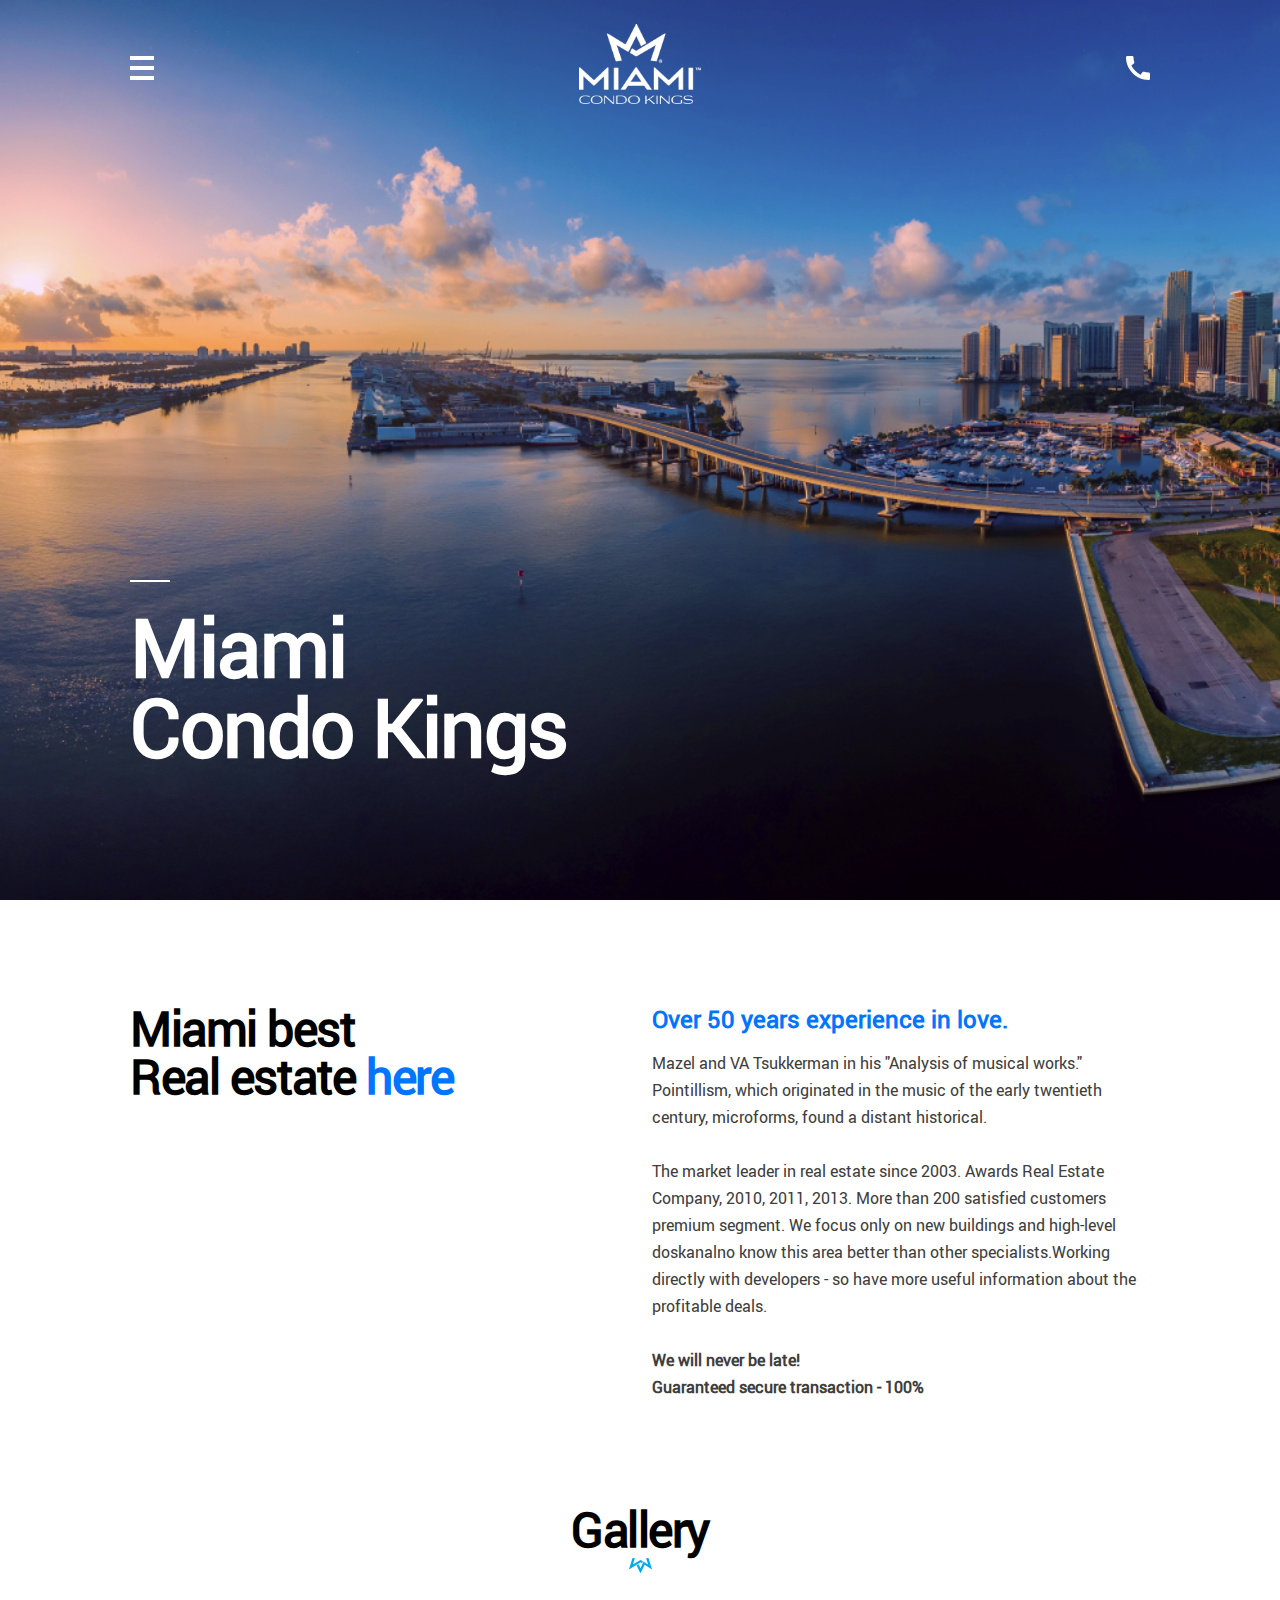
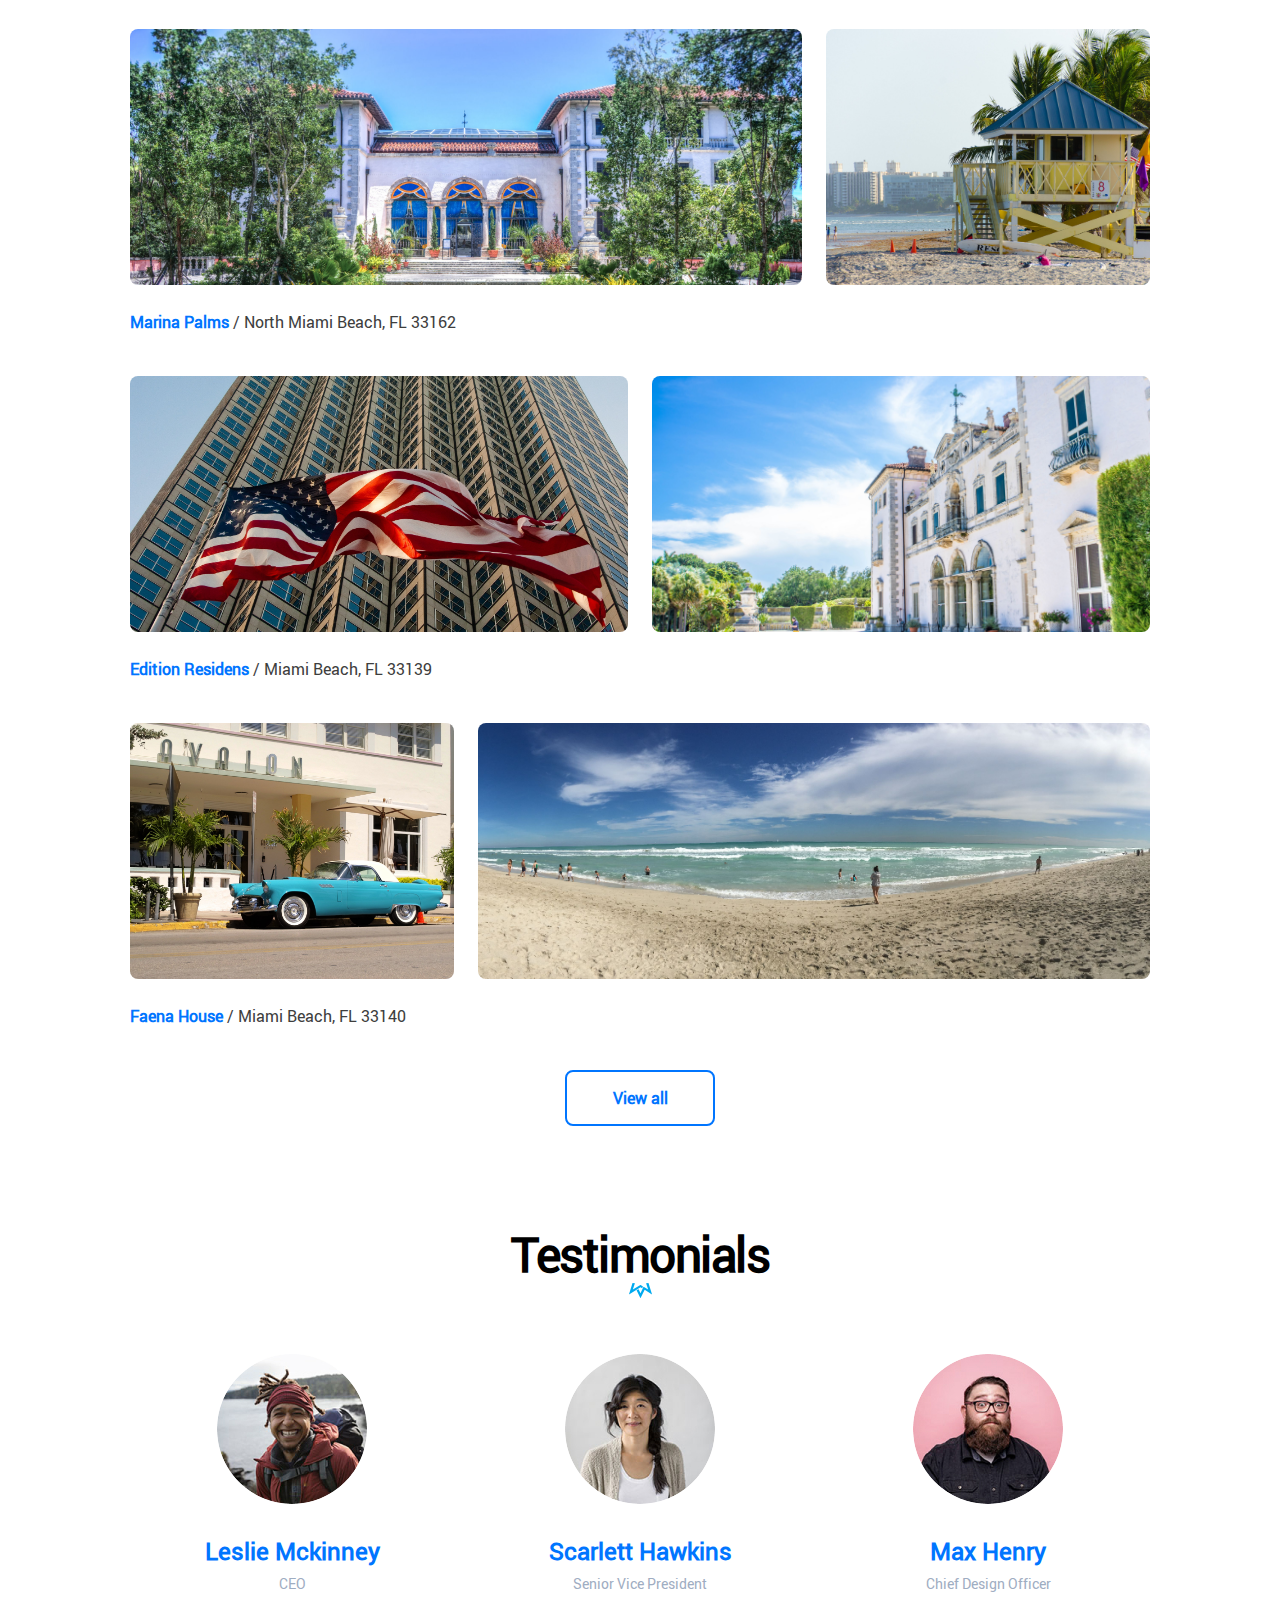
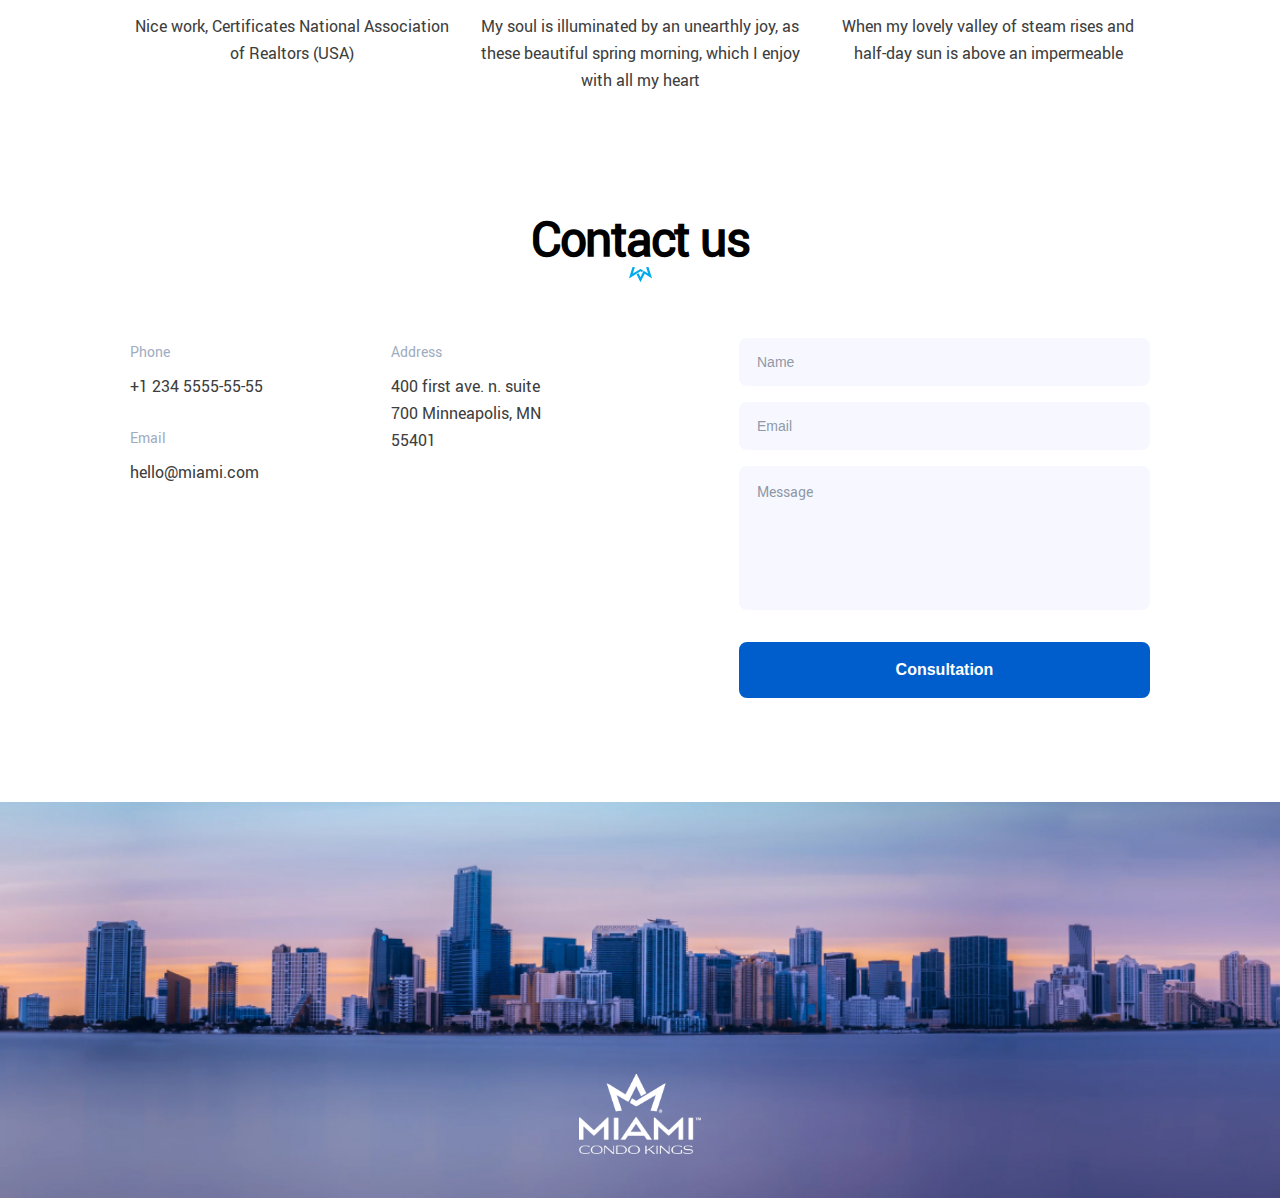
<file: index.html>
<!DOCTYPE html><html lang="en" class="page"><head><meta charset="UTF-8"><meta name="viewport" content="width=device-width, initial-scale=1.0"><title>Miami</title><link rel="stylesheet" href="main.5d276953.css"><script src="main.c2cfaa78.js" defer></script></head><body class="page__body"> <header class="page__section header"> <div class="container"> <div class="header__content"> <div class="top-actions"> <a href="#menu" class="icon icon--menu"></a> <a href="#" class="logo"> <img class="logo__image" src="logo.f1453457.png" alt="Miami Condo Kings"> </a> <a href="tel:+1 234 555-55-55" class="icon icon--phone header__call"></a> </div> <h1 class="header__title"> Miami <br> Condo Kings </h1> </div> </div> </header> <nav class="page__menu menu" id="menu"> <div class="container"> <div class="menu__content"> <div class="menu__top top-actions"> <a href="#" class="icon icon--cross"></a> <a href="#" class="logo"> <img class="logo__image" src="logo.f1453457.png" alt="Miami Condo Kings"> </a> </div> <ul class="menu__list"> <li class="menu__item"> <a href="#" class="menu__link">Home</a> </li> <li class="menu__item"> <a href="#about-us" class="menu__link">About us</a> </li> <li class="menu__item"> <a href="#gallery" class="menu__link">Gallery</a> </li> <li class="menu__item"> <a href="#testimonials" class="menu__link">Testimonials</a> </li> <li class="menu__item"> <a href="#contact-us" class="menu__link">Contact us</a> </li> </ul> <a href="tel:+1 234 555-55-55" class="menu__call menu__call--phone"> +1 234 555-55-55 </a> <a href="tel:+1 234 555-55-55" class="menu__call menu__call--action"> call to order </a> </div> </div> </nav> <main> <section class="page__section about" id="about-us"> <div class="container"> <div class="grid grid--desktop"> <div class="grid__item grid__item--1-4"> <h2 class="about__title"> Miami best <br> Real estate <a href="#" class="about__title-link">here</a> </h2> </div> <div class="grid__item grid__item--7-12"> <a href="#" class="about__subtitle"> Over 50 years experience in love. </a> <p class="about__paragraph"> Mazel and VA Tsukkerman in his "Analysis of musical works." Pointillism, which originated in the music of the early twentieth century, microforms, found a distant historical. </p> <p class="about__paragraph"> The market leader in real estate since 2003. Awards Real Estate Company, 2010, 2011, 2013. More than 200 satisfied customers premium segment. We focus only on new buildings and high-level doskanalno know this area better than other specialists.Working directly with developers - so have more useful information about the profitable deals. </p> <p class="about__paragraph about__paragraph--important"> We will never be late! <br> Guaranteed secure transaction - 100% </p> </div> </div> </div> </section> <section class="page__section gallery" id="gallery"> <div class="container"> <h2 class="page__section-title"> Gallery </h2> <div class="gallery__place place"> <div class="place__photos"> <div class="grid"> <div class="grid__item grid__item--desktop-1-8"> <div class="place__photo-container"> <img src="1.9f94d235.jpg" alt="Place 1" class="place__photo"> </div> </div> <div class="grid__item grid__item--desktop-9-12"> <div class="place__photo-container"> <img src="2.718d87d5.jpg" alt="Place 1" class="place__photo"> </div> </div> </div> </div> <div class="place__description"> <a href="https://goo.gl/maps/dBAZ9ysCa9UmpZuW9" class="place__link" target="_blank"> Marina Palms </a> / North Miami Beach, FL 33162 </div> </div> <div class="gallery__place place"> <div class="place__photos"> <div class="grid"> <div class="grid__item grid__item--desktop-1-6"> <div class="place__photo-container"> <img src="3.1952f600.jpg" alt="Place 2" class="place__photo"> </div> </div> <div class="grid__item grid__item--desktop-7-12"> <div class="place__photo-container"> <img src="4.28e1045d.jpg" alt="Place 2" class="place__photo"> </div> </div> </div> </div> <div class="place__description"> <a href="https://goo.gl/maps/A5k1irnt4Wq2ANoH7" class="place__link" target="_blank"> Edition Residens </a> / Miami Beach, FL 33139 </div> </div> <div class="gallery__place place"> <div class="place__photos"> <div class="grid"> <div class="grid__item grid__item--desktop-1-4"> <div class="place__photo-container"> <img src="5.e9ca33db.jpg" alt="Place 3" class="place__photo"> </div> </div> <div class="grid__item grid__item--desktop-5-12"> <div class="place__photo-container"> <img src="6.11649f7b.jpg" alt="Place 3" class="place__photo"> </div> </div> </div> </div> <div class="place__description"> <a href="https://goo.gl/maps/ZsactsJyv8BGevcr7" class="place__link" target="_blank"> Faena House </a> / Miami Beach, FL 33140 </div> </div> <div class="grid grid--desktop"> <div class="grid__item grid__item--6-7"> <a href="#" class="button"> View all </a> </div> </div> </div> </section> <section class="page__section testimonials" id="testimonials"> <div class="container"> <h2 class="page__section-title"> Testimonials </h2> <div class="grid grid--desktop"> <div class="testimonials__item grid__item grid__item--1-4"> <div class="testimonial"> <div class="testimonial__photo-container"> <img src="Ellipse_1.4f1ca21e.jpg" alt="Leslie Mckinney" class="testimonial__photo"> </div> <h3 class="testimonial__name"> <a href="#" class="link">Leslie Mckinney</a> </h3> <div class="testimonial__role"> CEO </div> <p class="testimonial__about"> Nice work, Certificates National Association of Realtors (USA) </p> </div> </div> <div class="testimonials__item grid__item grid__item--5-8"> <div class="testimonial"> <div class="testimonial__photo-container"> <img src="Ellipse_2.b48fc5d5.jpg" alt="Scarlett Hawkins" class="testimonial__photo"> </div> <h3 class="testimonial__name"> <a href="#" class="link">Scarlett Hawkins</a> </h3> <div class="testimonial__role"> Senior Vice President </div> <p class="testimonial__about"> My soul is illuminated by an unearthly joy, as these beautiful spring morning, which I enjoy with all my heart </p> </div> </div> <div class="testimonials__item grid__item grid__item--9-12"> <div class="testimonial"> <div class="testimonial__photo-container"> <img src="Ellipse_3.19490aac.jpg" alt="Max Henry" class="testimonial__photo"> </div> <h3 class="testimonial__name"> <a href="#" class="link">Max Henry</a> </h3> <div class="testimonial__role"> Chief Design Officer </div> <p class="testimonial__about"> When my lovely valley of steam rises and half-day sun is above an impermeable </p> </div> </div> </div> </div> </section> <section class="page__section contact-us" id="contact-us"> <div class="container"> <h2 class="page__section-title"> Contact us </h2> <div class="grid grid--desktop"> <div class="grid__item grid__item--1-2"> <div class="contact-us__info"> <div class="contact-us__info-title"> Phone </div> <a href="tel:+1 234 5555-55-55" class="contact-us__info-link"> +1 234 5555-55-55 </a> </div> <div class="contact-us__info"> <div class="contact-us__info-title"> Email </div> <a href="mailto:hello@miami.com" class="contact-us__info-link"> hello@miami.com </a> </div> </div> <div class="grid__item grid__item--4-5"> <div class="contact-us__info contact-us__info--last"> <div class="contact-us__info-title"> Address </div> <a href="https://goo.gl/maps/V5sD9x7h5qDhR77i8" class="contact-us__info-link" target="_blank"> 400 first ave. n. suite 700 Minneapolis, MN 55401 </a> </div> </div> <div class="grid__item grid__item--8-12"> <form action="#"> <input name="name" type="text" class="contact-us__field form-field" placeholder="Name" required> <input name="email" type="email" class="contact-us__field form-field" placeholder="Email" required> <textarea name="message" class="contact-us__field contact-us__field--last form-field form-field--textarea" placeholder="Message" required></textarea> <button class="button button--primary"> Consultation </button> </form> </div> </div> </div> </section> </main> <footer class="footer"> <a href="#" class="logo"> <img class="logo__image" src="logo.f1453457.png" alt="Miami Condo Kings"> </a> </footer> </body></html>
</file>
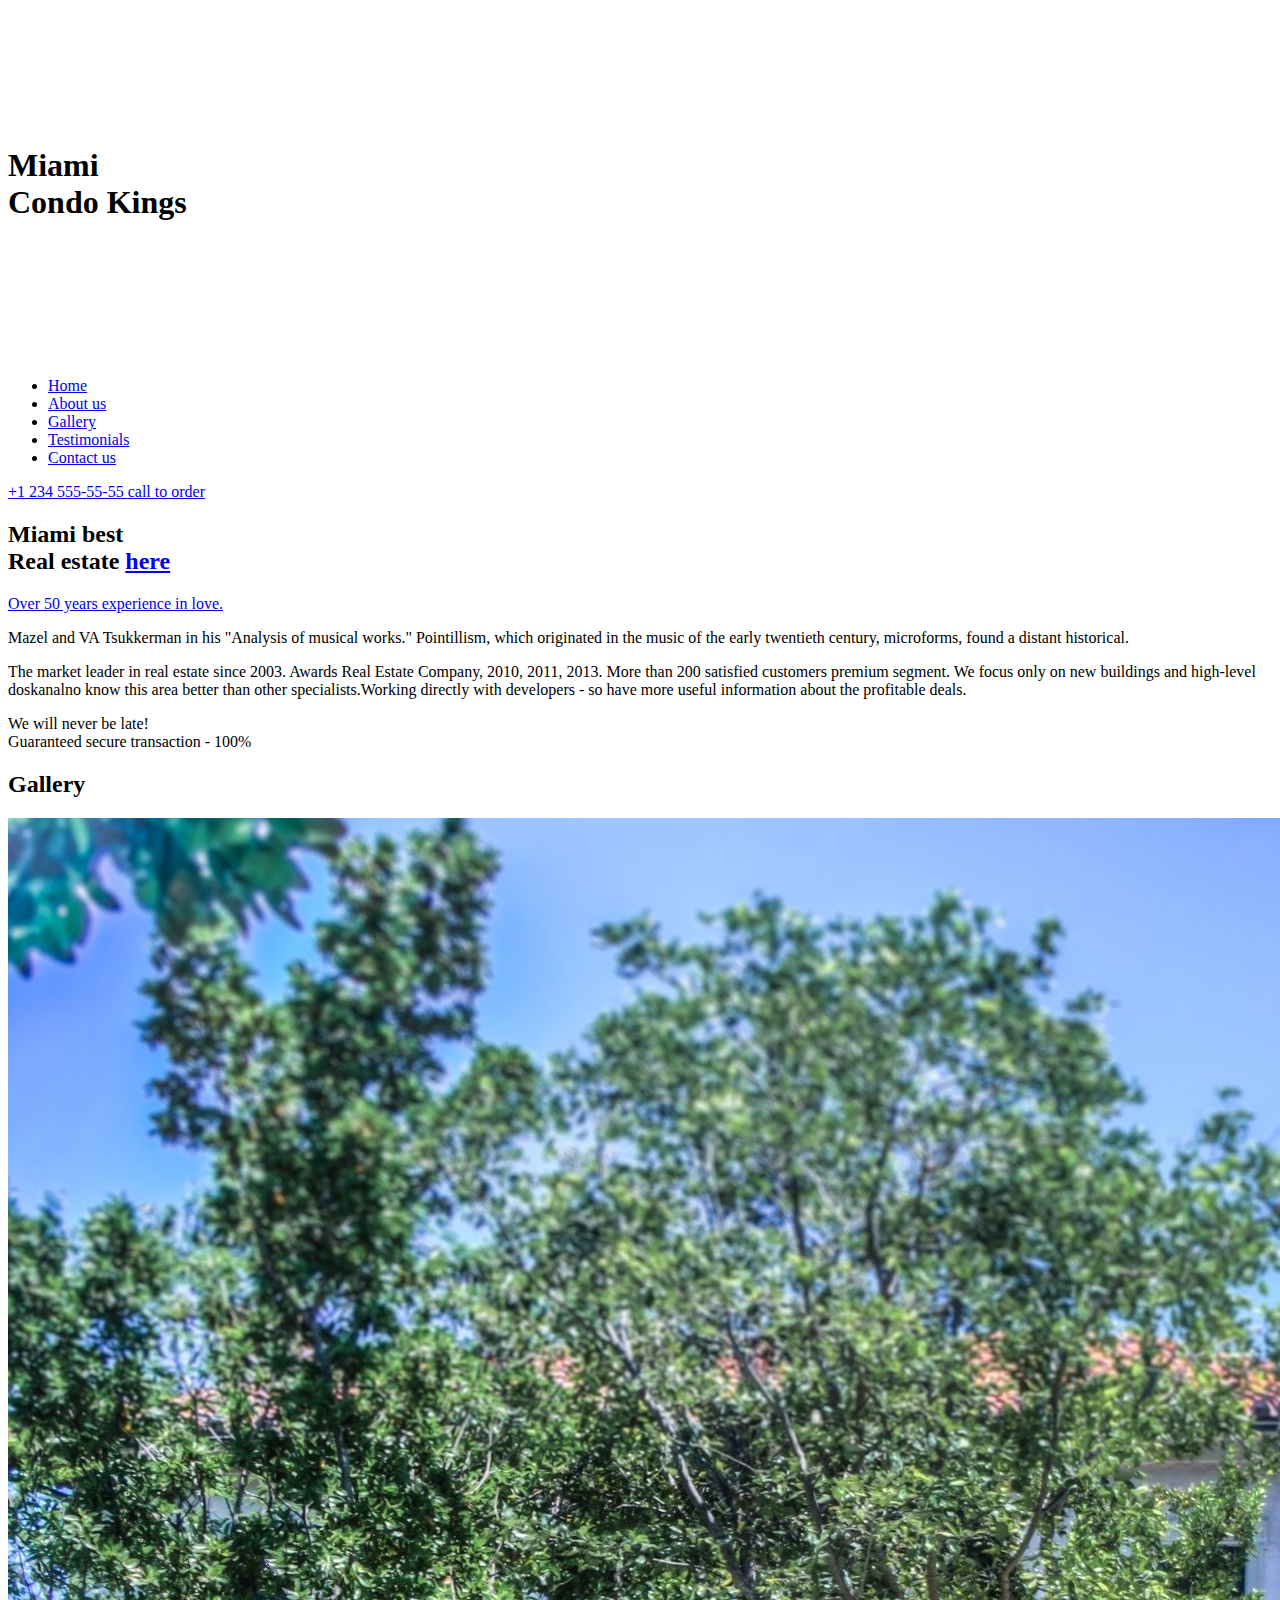
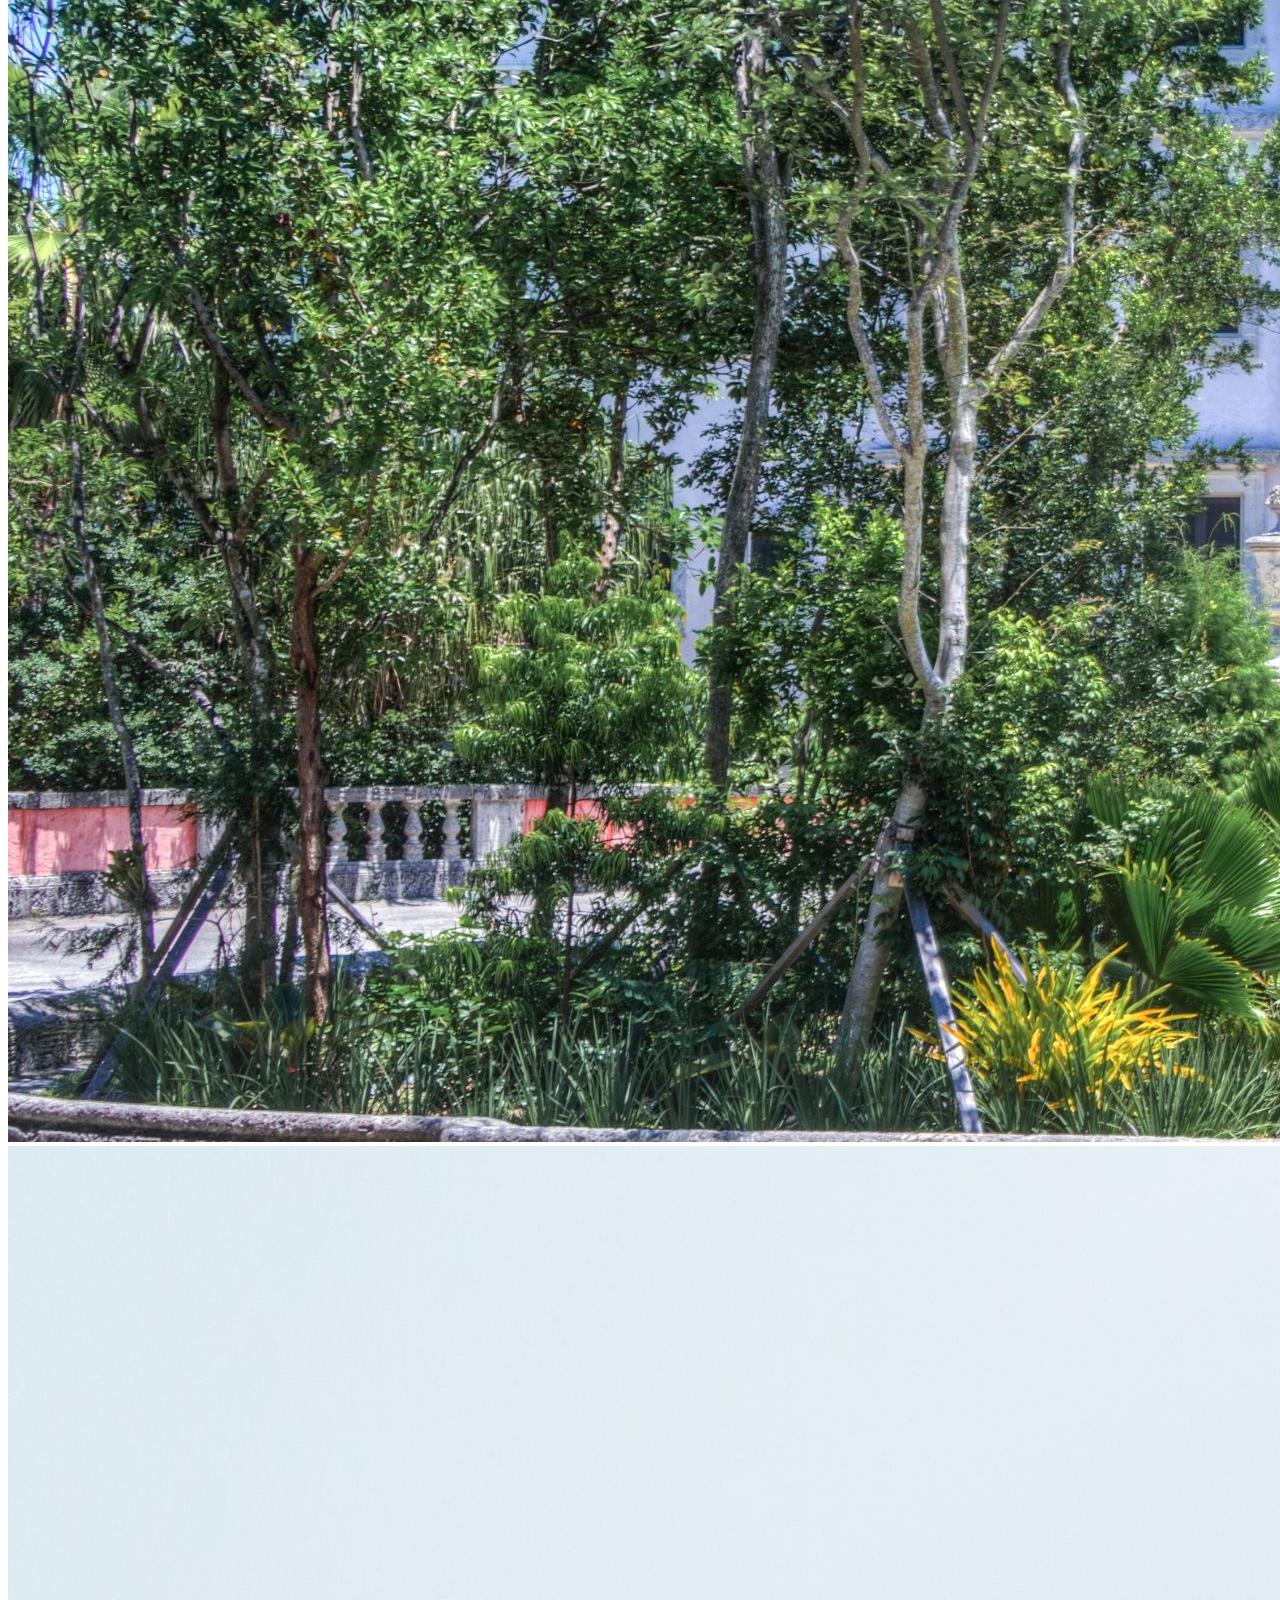
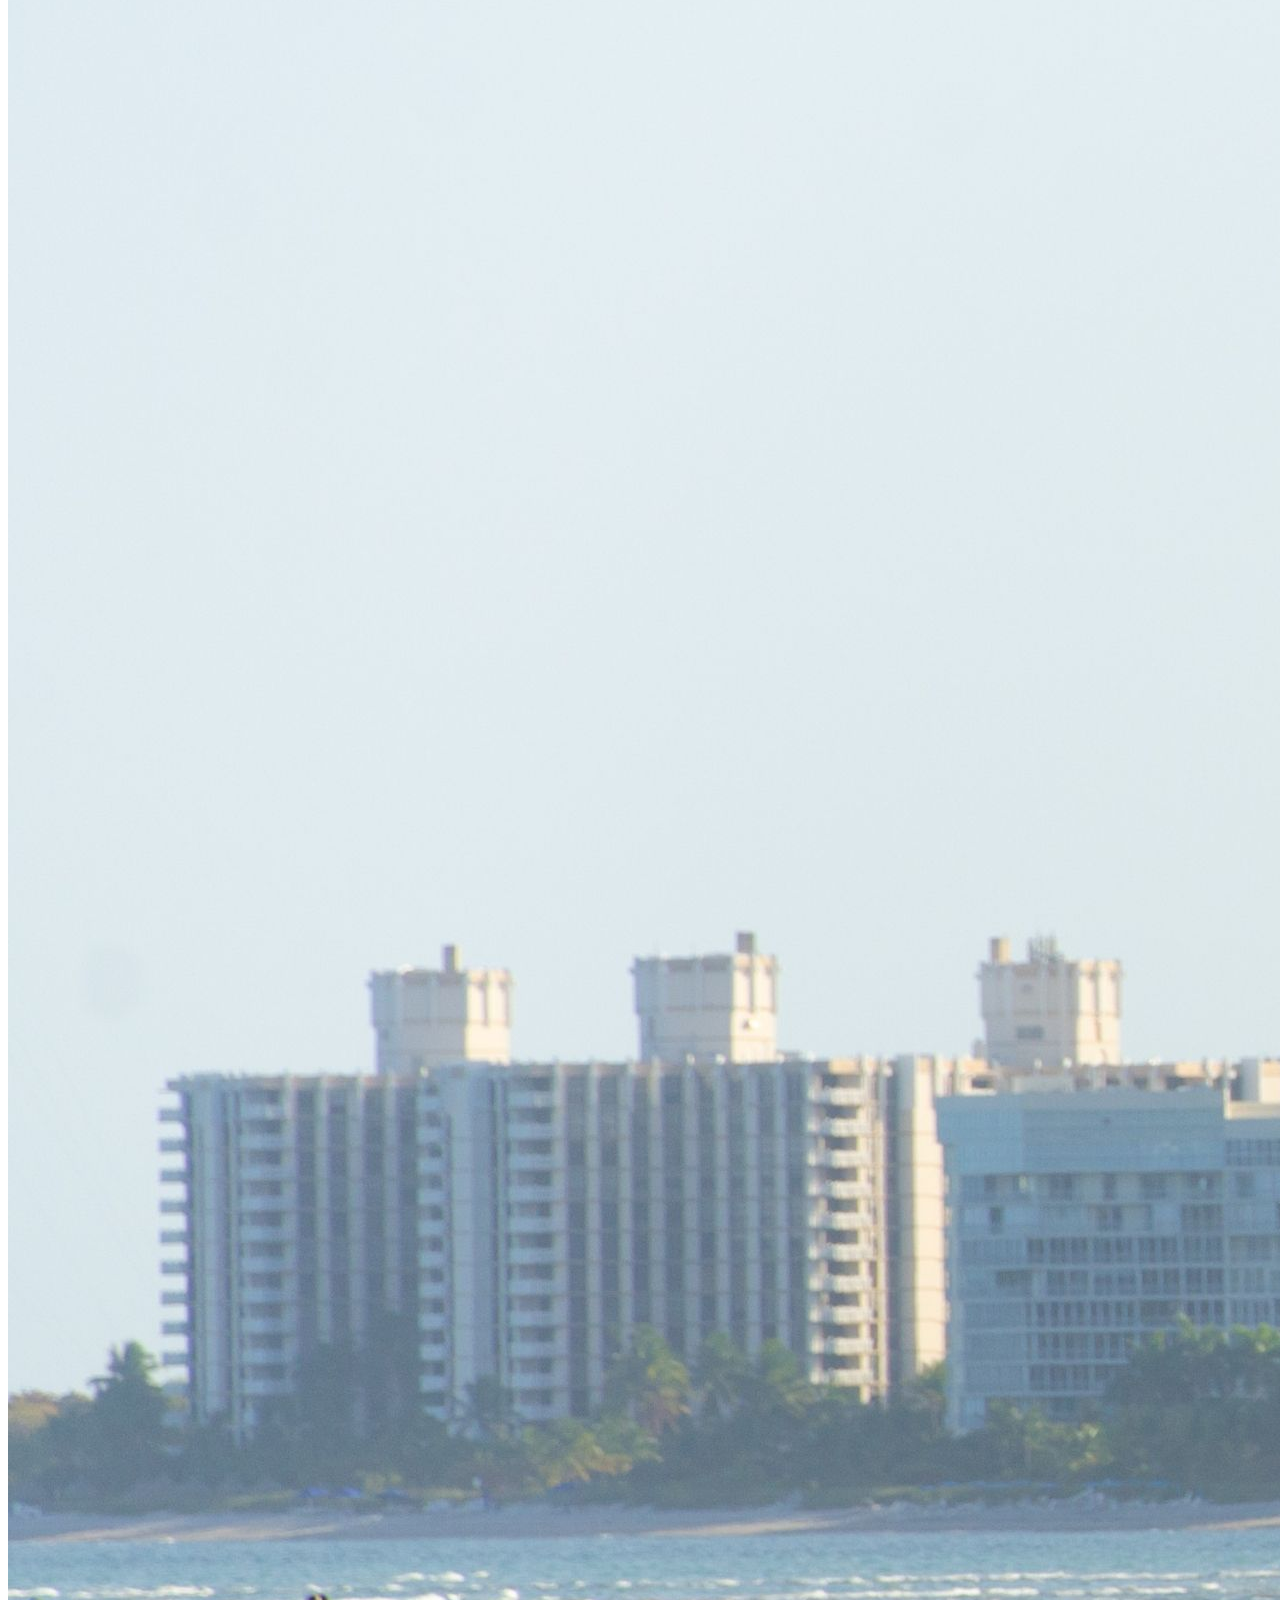
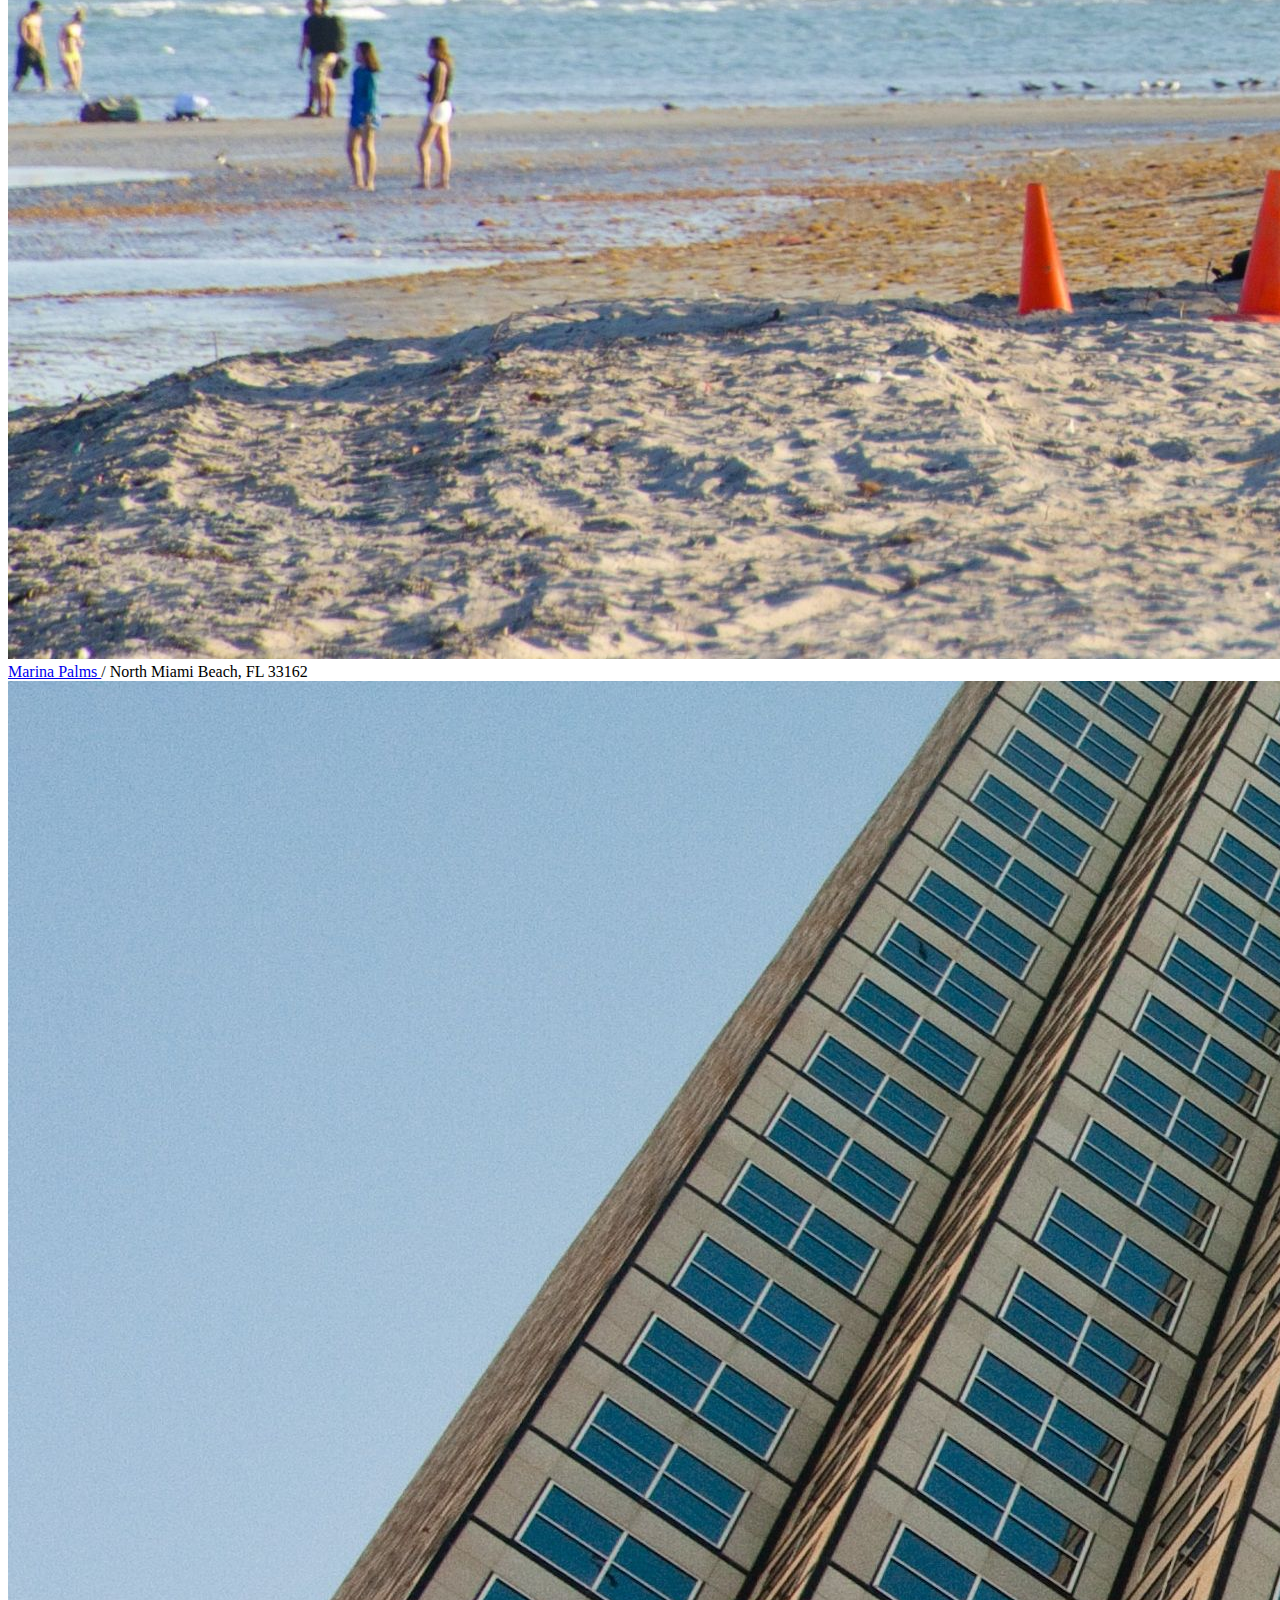
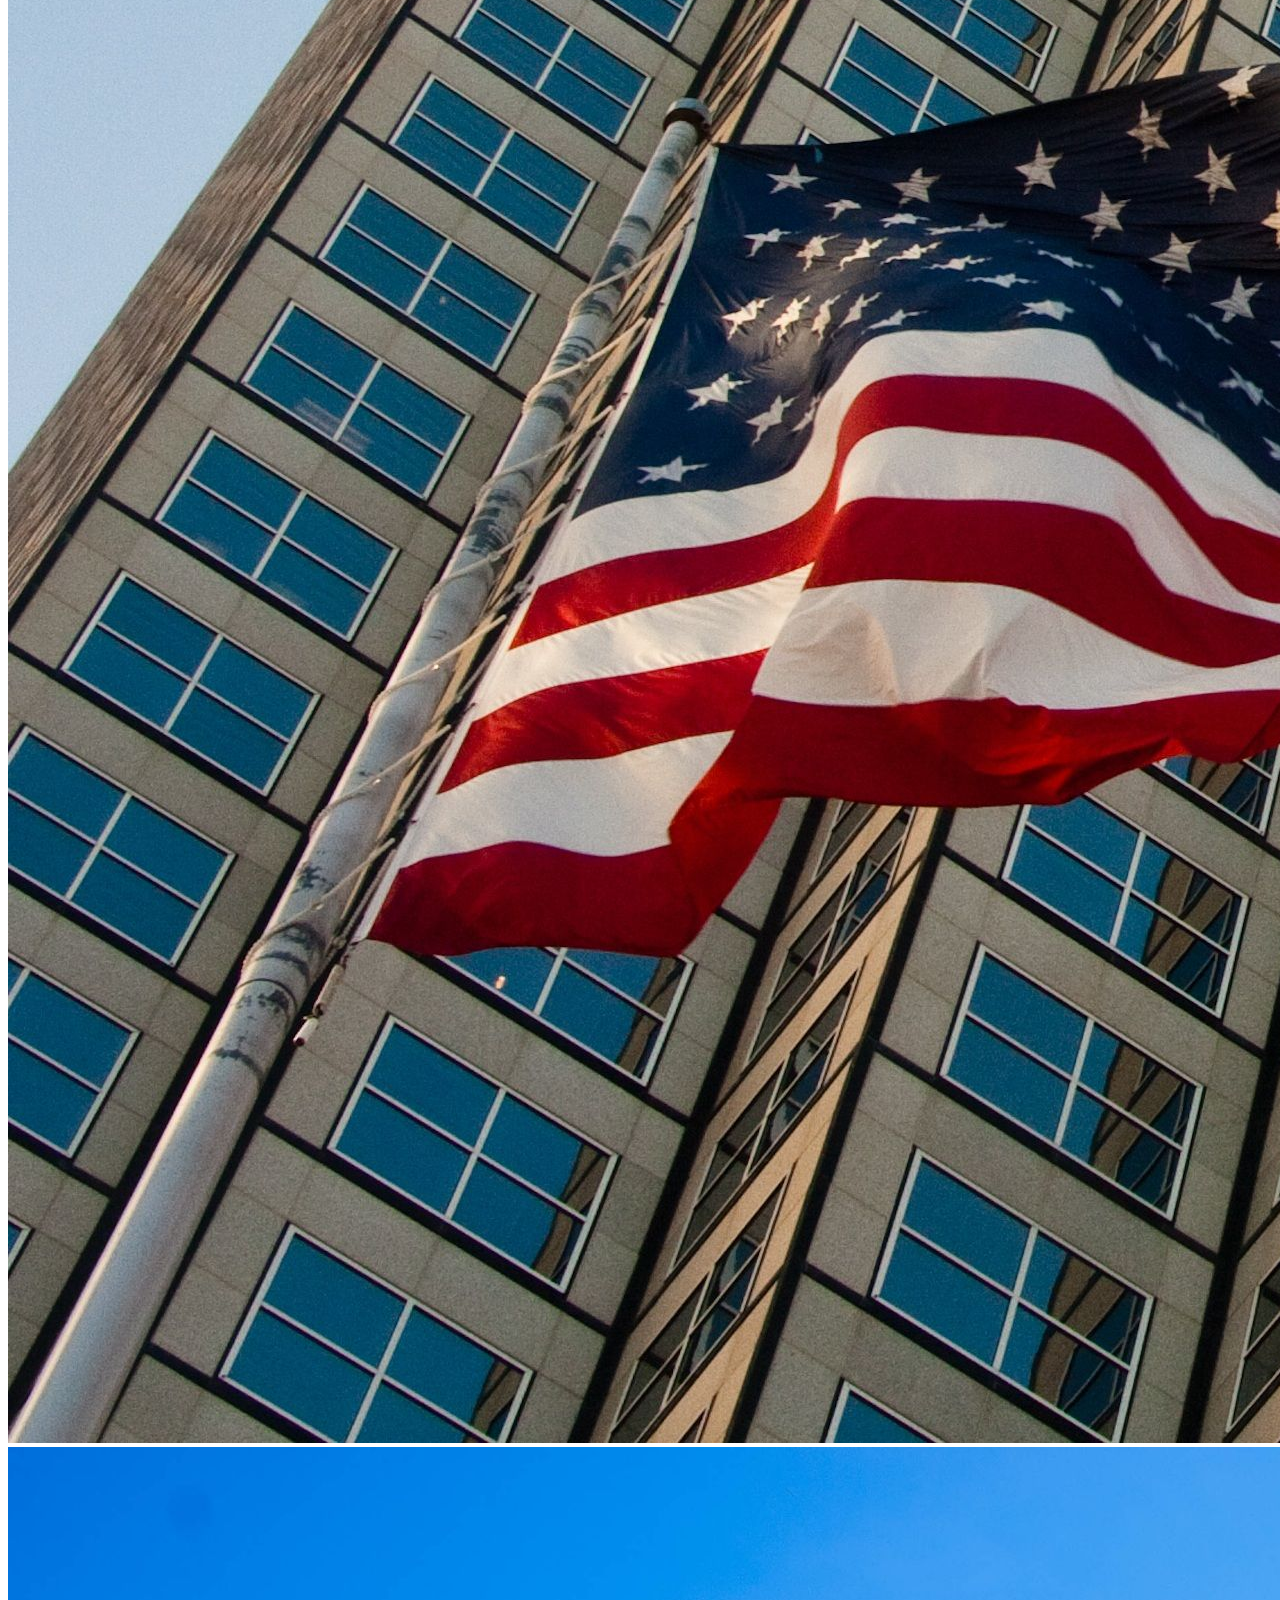
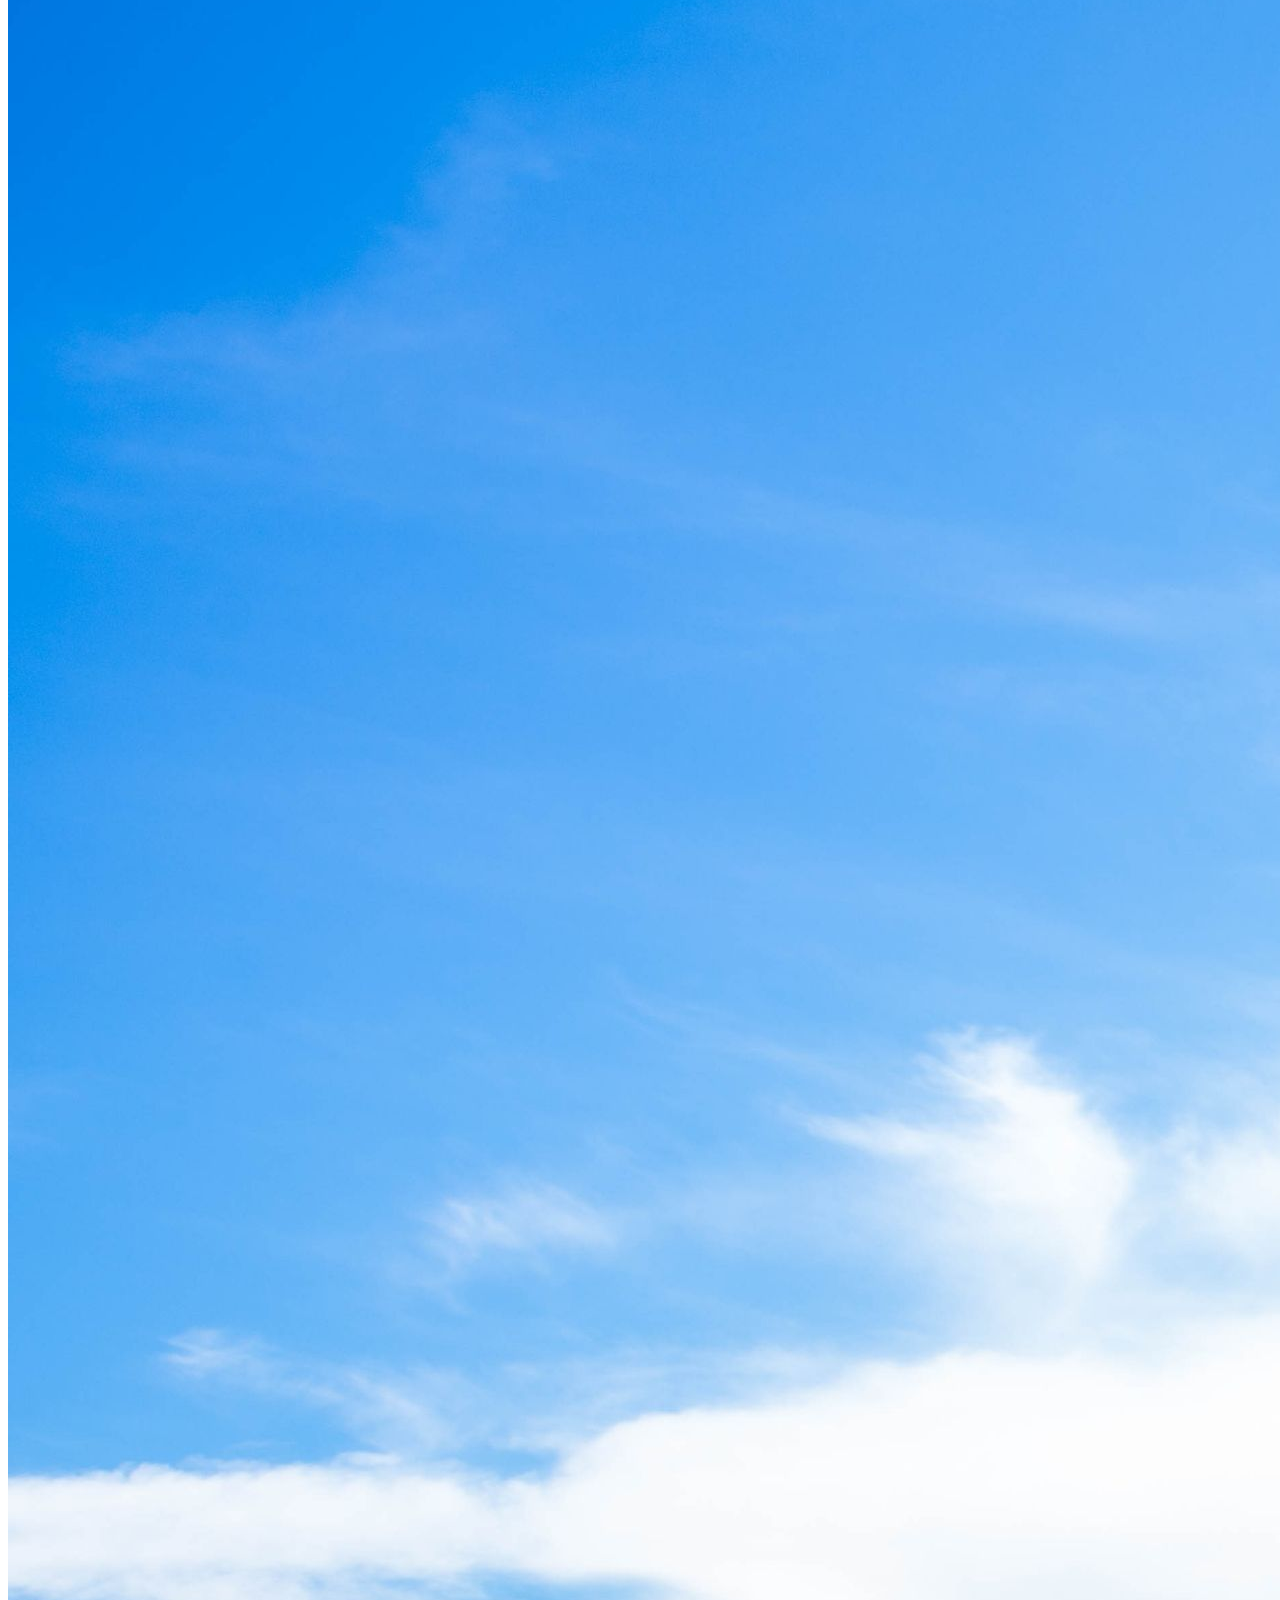
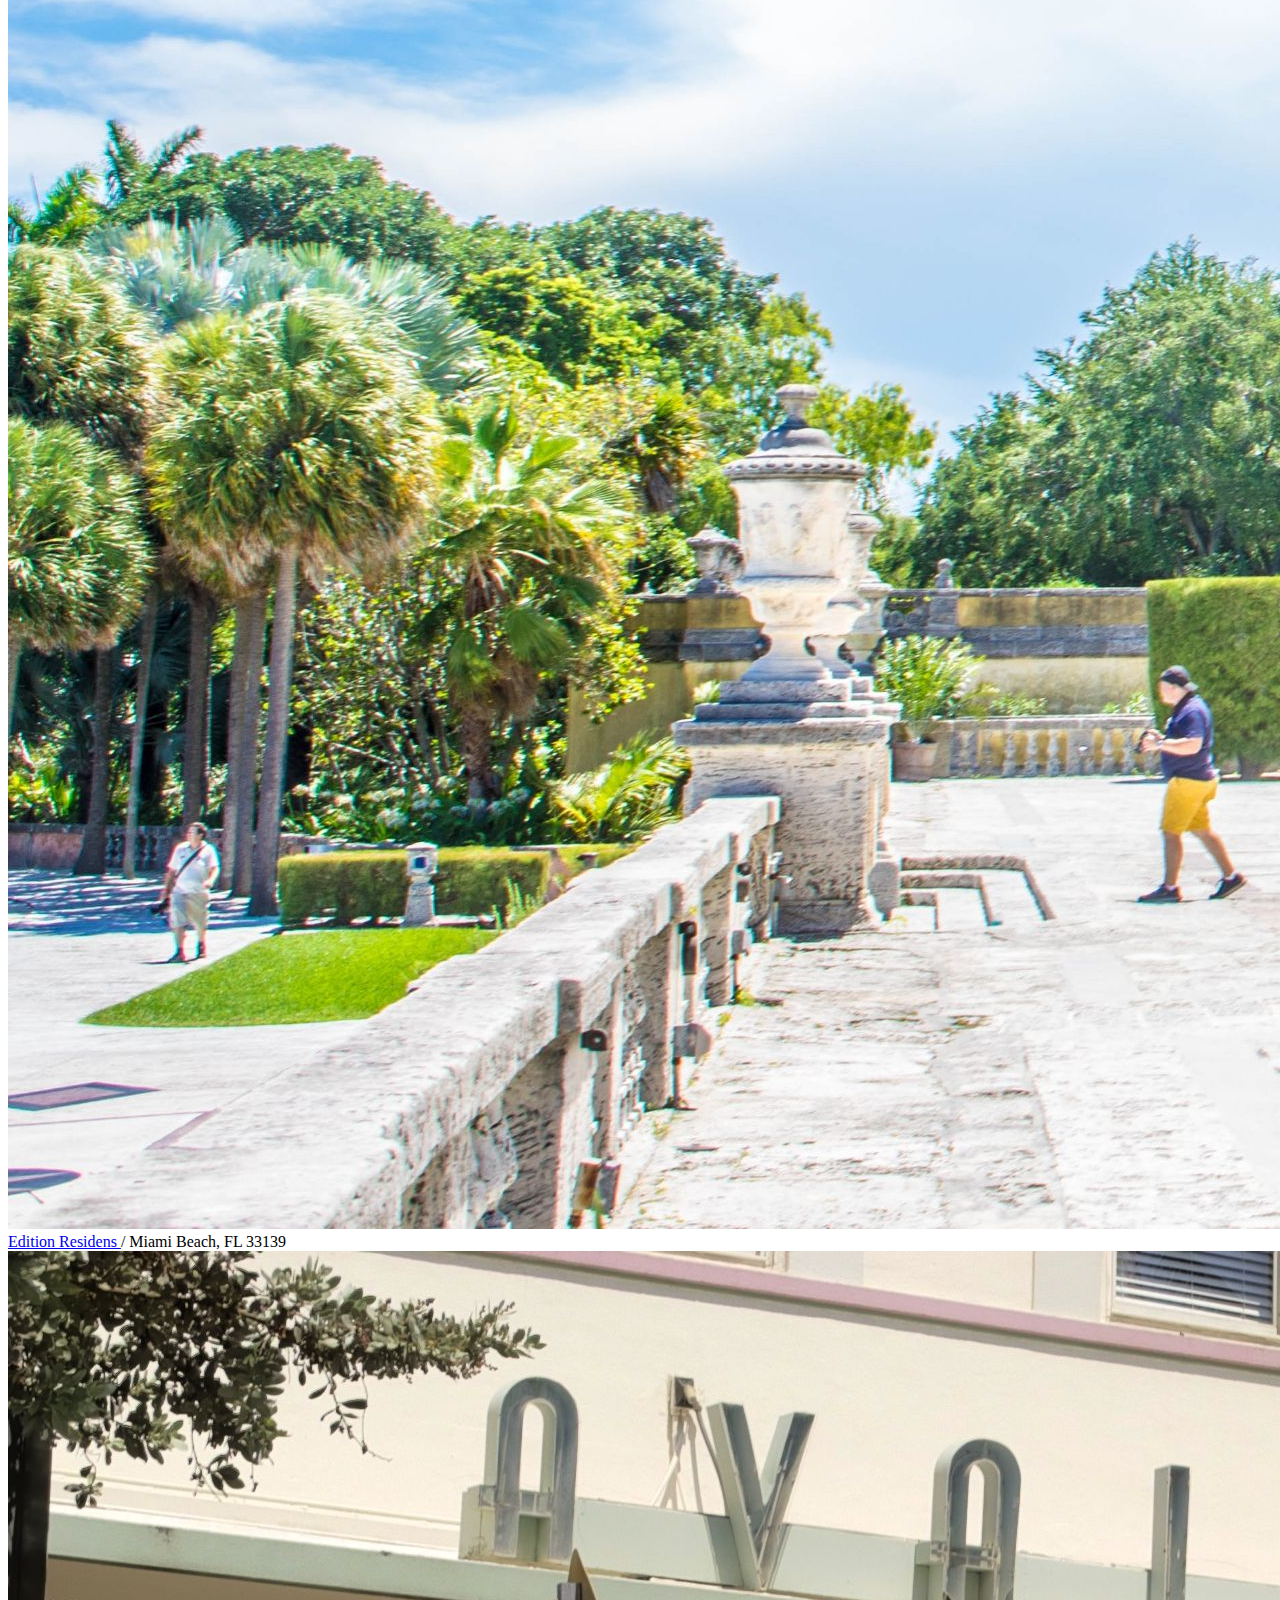
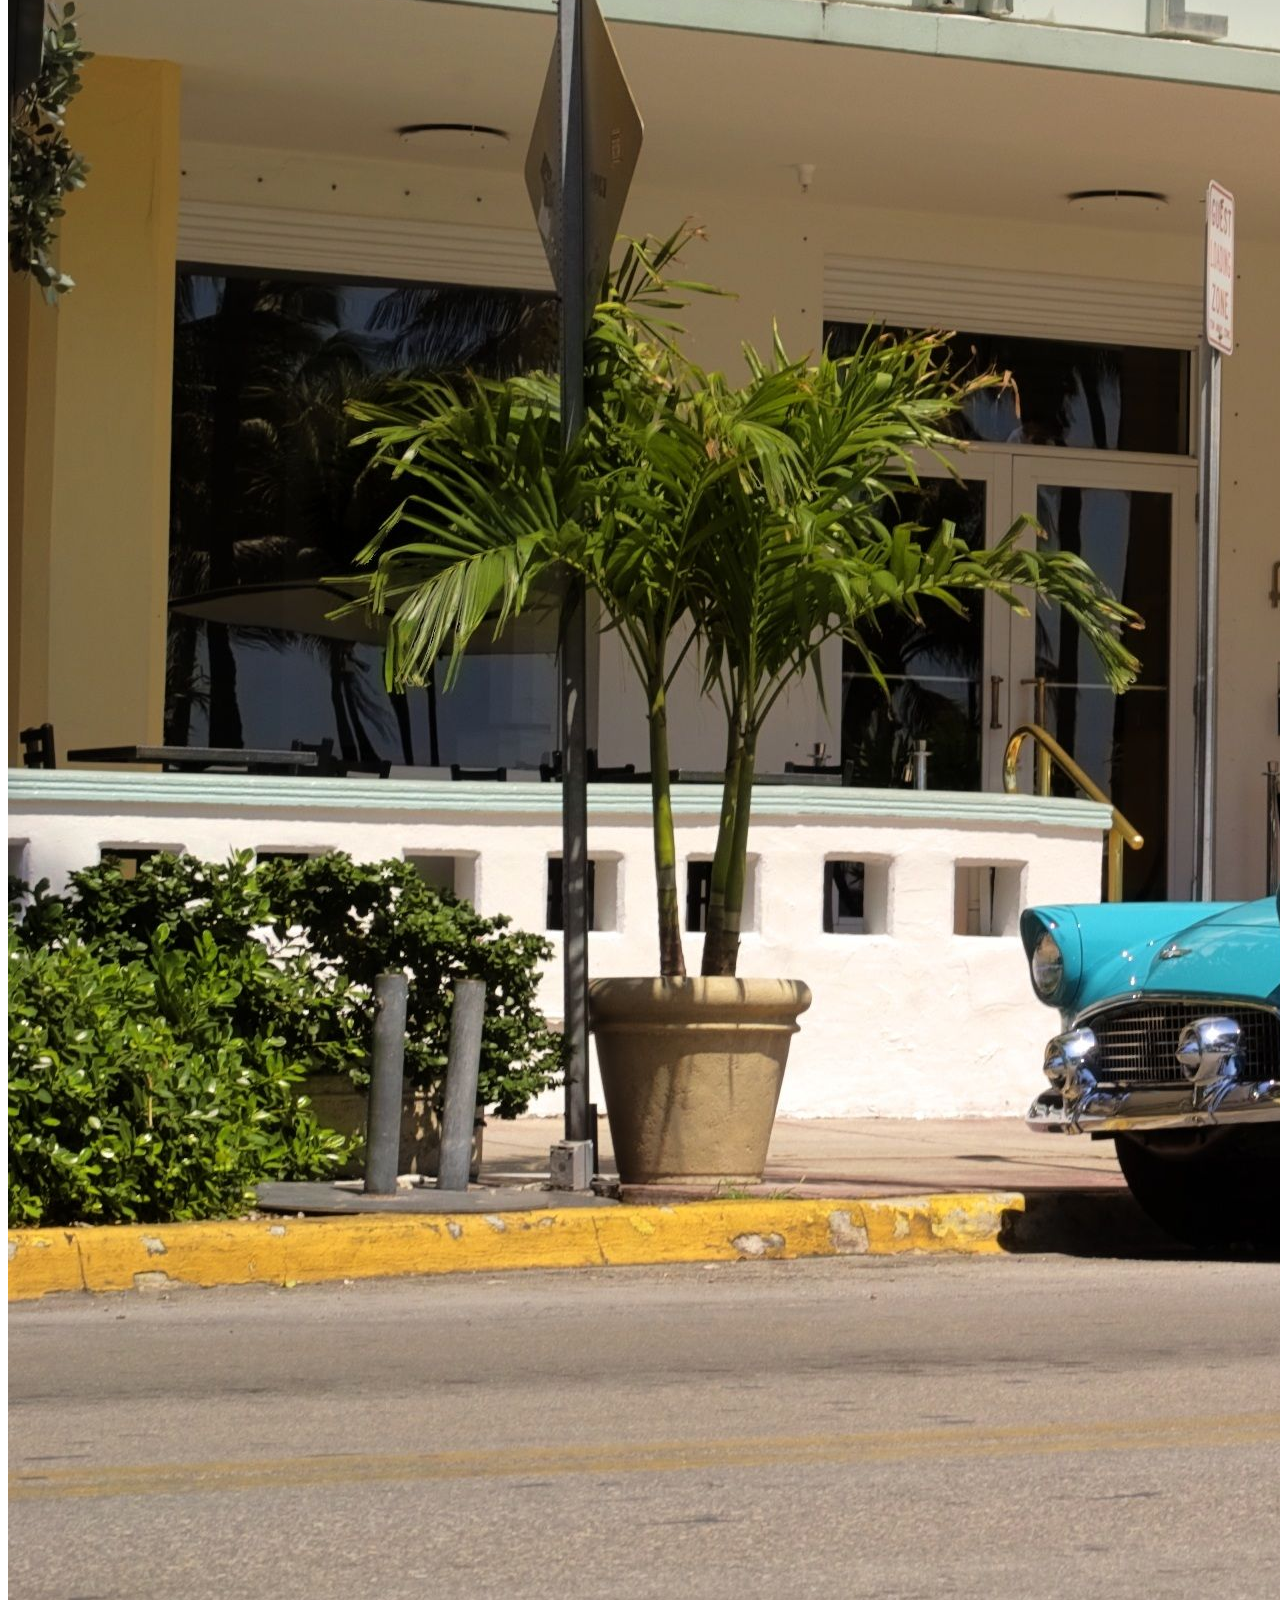
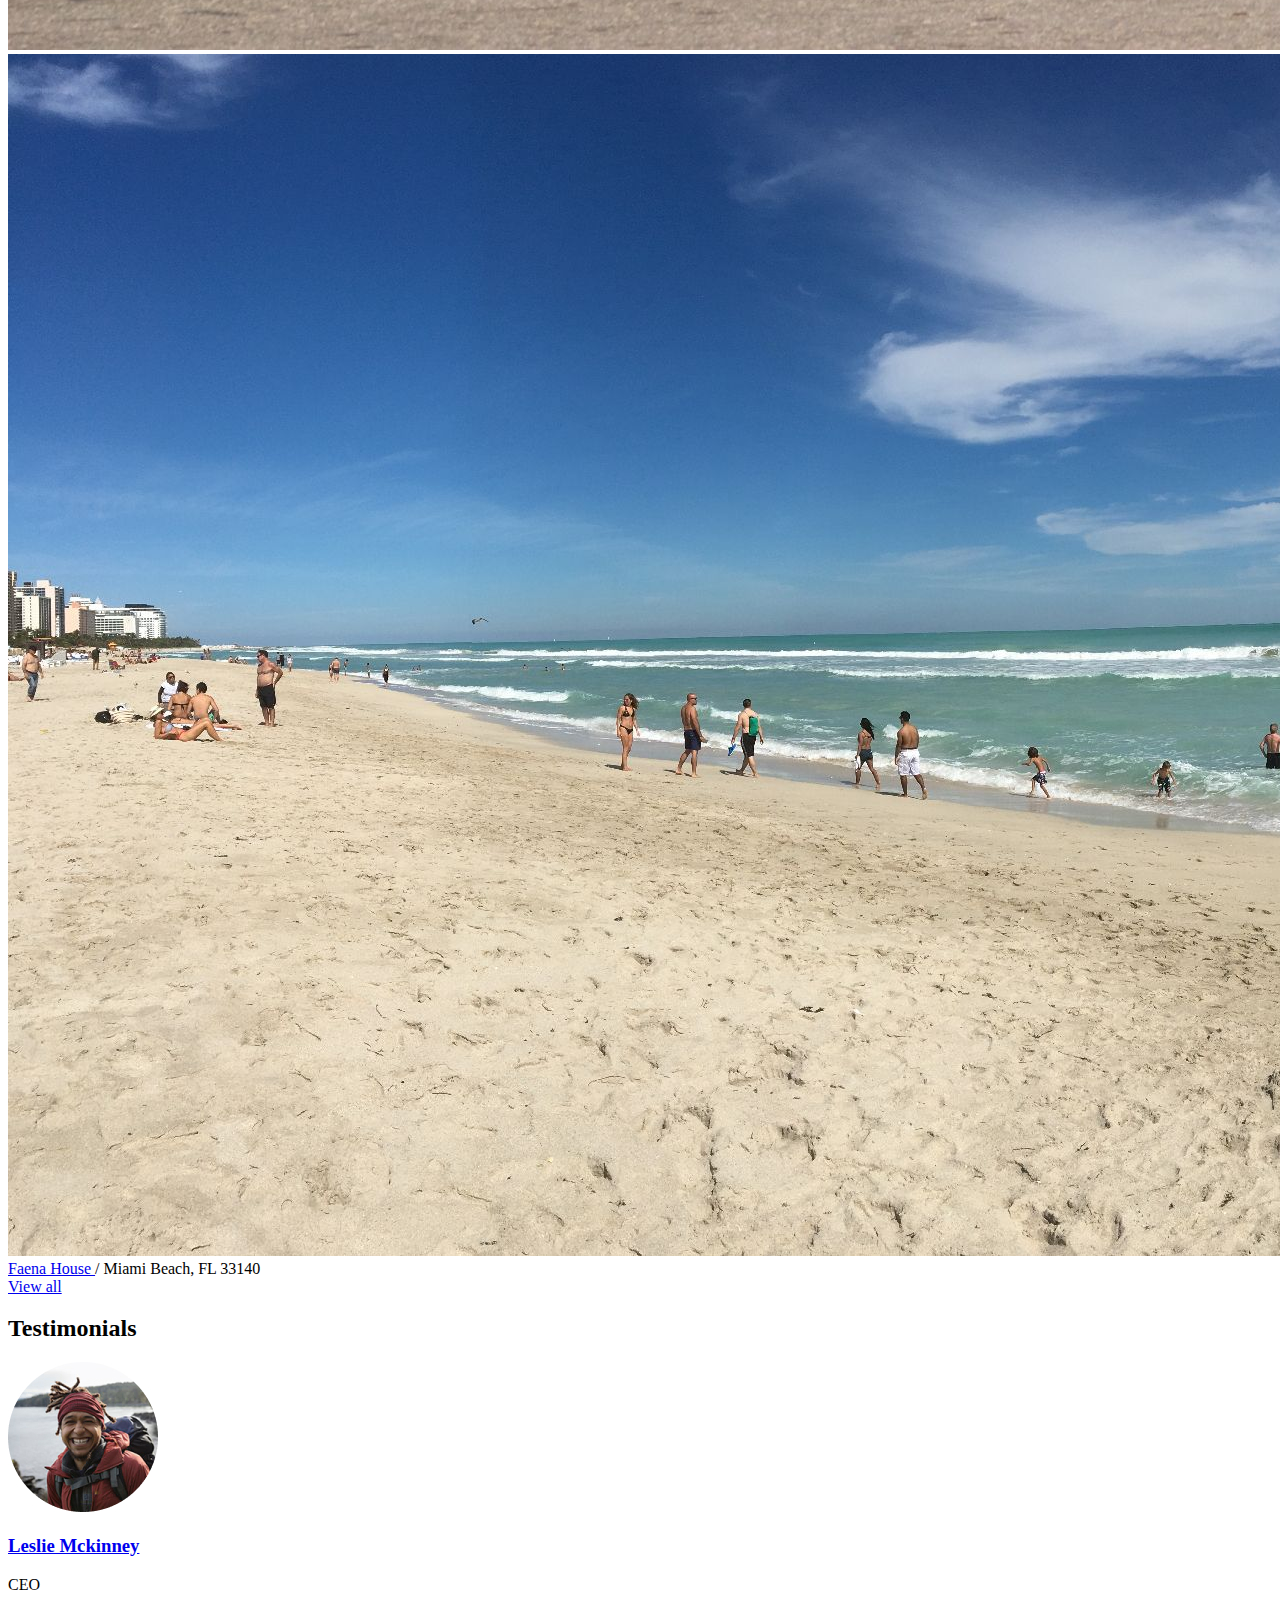
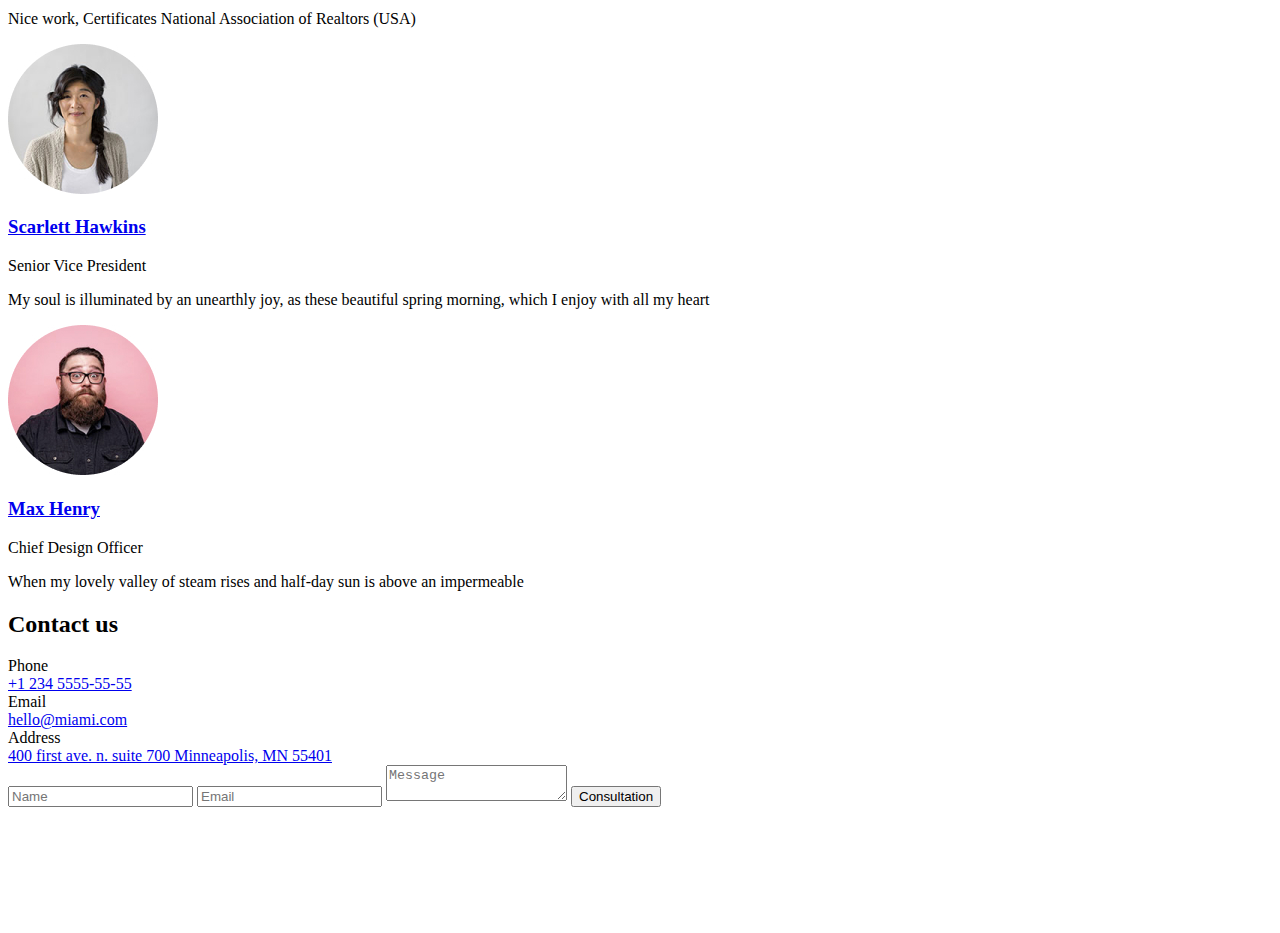
<file: src/index.html>
<!DOCTYPE html>
<html lang="en" class="page">
  <head>
    <meta charset="UTF-8">
    <meta name="viewport" content="width=device-width, initial-scale=1.0">
    <title>Miami</title>
    <link rel="stylesheet" href="./styles/main.scss">
    <script src="scripts/main.js" defer></script>
  </head>
  <body class="page__body">
    <header class="page__section header">
      <div class="container">
        <div class="header__content">
          <div class="top-actions">

            <a href="#menu" class="icon icon--menu"></a>
    
            <a href="#" class="logo">
              <img 
                class="logo__image" 
                src="images/logo.png" 
                alt="Miami Condo Kings"
              >
            </a>
    
            <a href="tel:+1 234 555-55-55" class="icon icon--phone header__call"></a>
          </div>
          <h1 class="header__title">
            Miami
            <br>
            Condo Kings
          </h1>
        </div>
      </div>      
    </header>

    <nav class="page__menu menu" id="menu">
      <div class="container">
        <div class="menu__content">
          <div class="menu__top top-actions">
            <a href="#" class="icon icon--cross"></a>
    
            <a href="#" class="logo">
              <img 
                class="logo__image" 
                src="images/logo.png" 
                alt="Miami Condo Kings"
              >
            </a>
          </div>

          <ul class="menu__list">
            <li class="menu__item">
              <a href="#" class="menu__link">Home</a>
            </li>
            <li class="menu__item">
              <a href="#about-us" class="menu__link">About us</a>
            </li>
            <li class="menu__item">
              <a href="#gallery" class="menu__link">Gallery</a>
            </li>
            <li class="menu__item">
              <a href="#testimonials" class="menu__link">Testimonials</a>
            </li>
            <li class="menu__item">
              <a href="#contact-us" class="menu__link">Contact us</a>
            </li>
          </ul>

          <a href="tel:+1 234 555-55-55" class="menu__call menu__call--phone">
            +1 234 555-55-55
          </a>
          <a href="tel:+1 234 555-55-55" class="menu__call menu__call--action">
            call to order
          </a>
          
        </div>
      </div>
    </nav>

    <main>
      <section class="page__section about" id="about-us">
        <div class="container">
          <div class="grid grid--desktop">
            <div class="grid__item grid__item--1-4">
              <h2 class="about__title">
                Miami best 
                <br>
                Real estate 

                <a href="#" class="about__title-link">here</a>
              </h2>
            </div>

            <div class="grid__item grid__item--7-12">
              <a href="#" class="about__subtitle">
                Over 50 years experience in love.
              </a>

              <p class="about__paragraph">
                Mazel and VA Tsukkerman in his "Analysis of musical works." Pointillism, which originated in the music of the early twentieth century, microforms, found a distant historical.
              </p>

              <p class="about__paragraph">
                The market leader in real estate since 2003. Awards Real Estate Company, 2010, 2011, 2013. More than 200 satisfied customers premium segment. We focus only on new buildings and high-level doskanalno know this area better than other specialists.Working directly with developers - so have more useful information about the profitable deals.
              </p>

              <p class="about__paragraph about__paragraph--important">
                We will never be late!
                <br>
                Guaranteed secure transaction - 100%
              </p>

            </div>
          </div>
        </div>
      </section>

      <section class="page__section gallery" id="gallery">
        <div class="container">
          <h2 class="page__section-title">
            Gallery
          </h2>

          <div class="gallery__place place">
            <div class="place__photos">
              <div class="grid">
                <div class="grid__item grid__item--desktop-1-8">
                  <div class="place__photo-container">
                    <img 
                      src="images/photos/1.jpg" 
                      alt="Place 1" 
                      class="place__photo"
                    >
                  </div>
                </div>
                <div class="grid__item grid__item--desktop-9-12">
                  <div class="place__photo-container">
                    <img 
                      src="images/photos/2.jpg"
                      alt="Place 1" 
                      class="place__photo"
                    >
                  </div>
                </div>
              </div>
            </div>
            <div class="place__description">
              <a 
                href="https://goo.gl/maps/dBAZ9ysCa9UmpZuW9" 
                class="place__link"
                target="_blank"
              >
                Marina Palms
              </a>               
              / North Miami Beach, FL 33162
            </div>
          </div>

          <div class="gallery__place place">
            <div class="place__photos">
              <div class="grid">
                <div class="grid__item grid__item--desktop-1-6">
                  <div class="place__photo-container">
                    <img 
                      src="images/photos/3.jpg" 
                      alt="Place 2" 
                      class="place__photo"
                    >
                  </div>
                </div>
                <div class="grid__item grid__item--desktop-7-12">
                  <div class="place__photo-container">
                    <img 
                      src="images/photos/4.jpg" 
                      alt="Place 2" 
                      class="place__photo"
                    >
                  </div>
                </div>
              </div>
            </div>
            <div class="place__description">
              <a 
                href="https://goo.gl/maps/A5k1irnt4Wq2ANoH7" 
                class="place__link"
                target="_blank"
              >
                Edition Residens 
              </a>               
              / Miami Beach, FL 33139
            </div>
          </div>

          <div class="gallery__place place">
            <div class="place__photos">
              <div class="grid">
                <div class="grid__item grid__item--desktop-1-4">
                  <div class="place__photo-container">
                    <img 
                      src="images/photos/5.jpg" 
                      alt="Place 3" 
                      class="place__photo"
                    >
                  </div>
                </div>
                <div class="grid__item grid__item--desktop-5-12">
                  <div class="place__photo-container">
                    <img 
                      src="images/photos/6.jpg" 
                      alt="Place 3" 
                      class="place__photo"
                    >
                  </div>
                </div>
              </div>
            </div>
            <div class="place__description">
              <a 
                href="https://goo.gl/maps/ZsactsJyv8BGevcr7" 
                class="place__link"
                target="_blank"
              >
                Faena House   
              </a>               
              / Miami Beach, FL 33140
            </div>
          </div>

          <div class="grid grid--desktop">
            <div class="grid__item grid__item--6-7">
              <a href="#" class="button">
                View all
              </a>
            </div>
          </div>
        </div>
      </section>

      <section class="page__section testimonials" id="testimonials">
        <div class="container">
          <h2 class="page__section-title">
            Testimonials
          </h2>

          <div class="grid grid--desktop">
            <div class="testimonials__item grid__item grid__item--1-4">
              <div class="testimonial">
                <div class="testimonial__photo-container">
                  <img 
                    src="images/people/Ellipse_1.jpg" 
                    alt="Leslie Mckinney"
                    class="testimonial__photo"
                  >
                </div>
                <h3 class="testimonial__name">
                  <a href="#" class="link">Leslie Mckinney</a>
                </h3>

                <div class="testimonial__role">
                  CEO
                </div>

                <p class="testimonial__about">
                  Nice work, Certificates National Association of Realtors (USA)
                </p>
              </div>
            </div>
            <div class="testimonials__item grid__item grid__item--5-8">
              <div class="testimonial">
                <div class="testimonial__photo-container">
                  <img 
                    src="images/people/Ellipse_2.jpg" 
                    alt="Scarlett Hawkins"
                    class="testimonial__photo"
                  >
                </div>
                <h3 class="testimonial__name">
                  <a href="#" class="link">Scarlett Hawkins</a>
                </h3>

                <div class="testimonial__role">
                  Senior Vice President
                </div>

                <p class="testimonial__about">
                  My soul is illuminated by an unearthly joy, as these beautiful spring morning, which I enjoy with all my heart
                </p>
              </div>
            </div>
            <div class="testimonials__item grid__item grid__item--9-12">
              <div class="testimonial">
                <div class="testimonial__photo-container">
                  <img 
                    src="images/people/Ellipse_3.jpg" 
                    alt="Max Henry"
                    class="testimonial__photo"
                  >
                </div>
                <h3 class="testimonial__name">
                  <a href="#" class="link">Max Henry</a>
                </h3>

                <div class="testimonial__role">
                  Chief Design Officer
                </div>

                <p class="testimonial__about">
                  When my lovely valley of steam rises and half-day sun is above an impermeable
                </p>
              </div>
            </div>
          </div>
        </div>
      </section>

      <section class="page__section contact-us" id="contact-us">
        <div class="container">
          <h2 class="page__section-title">
            Contact us
          </h2>

          <div class="grid grid--desktop">
            <div class="grid__item grid__item--1-2">
              <div class="contact-us__info">
                <div class="contact-us__info-title">
                  Phone
                </div>
                <a 
                  href="tel:+1 234 5555-55-55" 
                  class="contact-us__info-link"
                >
                  +1 234 5555-55-55
                </a>
              </div>

              <div class="contact-us__info">
                <div class="contact-us__info-title">
                  Email
                </div>
                <a 
                  href="mailto:hello@miami.com" 
                  class="contact-us__info-link"
                >
                  hello@miami.com
                </a>
              </div>
            </div>
            <div class="grid__item grid__item--4-5">
              <div class="contact-us__info contact-us__info--last">
                <div class="contact-us__info-title">
                  Address
                </div>
                <a 
                  href="https://goo.gl/maps/V5sD9x7h5qDhR77i8" 
                  class="contact-us__info-link"
                  target="_blank"
                >
                  400 first ave. n.
                  suite 700
                  Minneapolis, MN 55401
                </a>
              </div>
            </div>
            <div class="grid__item grid__item--8-12">
              <form action="#">
                <input 
                  name="name" 
                  type="text"
                  class="contact-us__field form-field"
                  placeholder="Name" 
                  required
                >
                <input 
                  name="email" 
                  type="email"
                  class="contact-us__field form-field"
                  placeholder="Email" 
                  required
                >
                <textarea 
                  name="message"
                  class="
                    contact-us__field 
                    contact-us__field--last
                    form-field 
                    form-field--textarea"
                  placeholder="Message"
                  required
                ></textarea>

                <button class="button button--primary">
                  Consultation
                </button>
              </form>
            </div>
          </div>
        </div>
      </section>
    </main>

    <footer class="footer">
      <a href="#" class="logo">
        <img 
          class="logo__image" 
          src="images/logo.png" 
          alt="Miami Condo Kings"
        >
      </a>
    </footer>
  </body>
</html>
</file>
<file: main.5d276953.css>
@font-face{font-family:Roboto;src:url(Roboto-Regular-webfont.1b7be813.woff) format("woff");font-weight:400;font-style:normal}.page,h1{font-family:Roboto,sans-serif;font-weight:400}.page{font-style:normal;font-size:16px;line-height:27px;color:#3e3e3e;scroll-behavior:smooth}.page__body{margin:0;background:#fff}.page__body--with-menu{overflow:hidden}.page__menu{position:fixed;top:0;left:0;right:0;transform:translateX(-100%);transition:transform .3s}.page__menu:target{transform:translateX(0)}.page__section{margin-bottom:64px}@media (min-width:1024px){.page__section{margin-bottom:104px}}.page__section-title{margin:0 0 32px;font-weight:700;font-size:36px;line-height:36px;text-align:center;letter-spacing:-1.5px;color:#000}@media (min-width:1024px){.page__section-title{margin-bottom:56px;font-size:48px;line-height:48px}}.page__section-title:after{content:"";display:block;width:23px;height:16px;margin:4px auto 0;background-image:url(crown.faad32a5.svg);background-position:50%;background-size:contain;background-repeat:no-repeat}.container{margin:0 auto;max-width:1020px;padding:0 20px}@media (min-width:1024px){.container{padding:0 40px}}.grid{display:grid;grid-template-columns:repeat(2,1fr);column-gap:20px}@media (min-width:1024px){.grid{grid-template-columns:repeat(12,1fr);column-gap:24px}}.grid--desktop{display:block}@media (min-width:1024px){.grid--desktop{display:grid}}.grid__item--1-1{grid-column:1/2}@media (min-width:1024px){.grid__item--desktop-1-1{grid-column:1/2}}.grid__item--1-2{grid-column:1/3}@media (min-width:1024px){.grid__item--desktop-1-2{grid-column:1/3}}.grid__item--1-3{grid-column:1/4}@media (min-width:1024px){.grid__item--desktop-1-3{grid-column:1/4}}.grid__item--1-4{grid-column:1/5}@media (min-width:1024px){.grid__item--desktop-1-4{grid-column:1/5}}.grid__item--1-5{grid-column:1/6}@media (min-width:1024px){.grid__item--desktop-1-5{grid-column:1/6}}.grid__item--1-6{grid-column:1/7}@media (min-width:1024px){.grid__item--desktop-1-6{grid-column:1/7}}.grid__item--1-7{grid-column:1/8}@media (min-width:1024px){.grid__item--desktop-1-7{grid-column:1/8}}.grid__item--1-8{grid-column:1/9}@media (min-width:1024px){.grid__item--desktop-1-8{grid-column:1/9}}.grid__item--1-9{grid-column:1/10}@media (min-width:1024px){.grid__item--desktop-1-9{grid-column:1/10}}.grid__item--1-10{grid-column:1/11}@media (min-width:1024px){.grid__item--desktop-1-10{grid-column:1/11}}.grid__item--1-11{grid-column:1/12}@media (min-width:1024px){.grid__item--desktop-1-11{grid-column:1/12}}.grid__item--1-12{grid-column:1/13}@media (min-width:1024px){.grid__item--desktop-1-12{grid-column:1/13}}.grid__item--2-2{grid-column:2/3}@media (min-width:1024px){.grid__item--desktop-2-2{grid-column:2/3}}.grid__item--2-3{grid-column:2/4}@media (min-width:1024px){.grid__item--desktop-2-3{grid-column:2/4}}.grid__item--2-4{grid-column:2/5}@media (min-width:1024px){.grid__item--desktop-2-4{grid-column:2/5}}.grid__item--2-5{grid-column:2/6}@media (min-width:1024px){.grid__item--desktop-2-5{grid-column:2/6}}.grid__item--2-6{grid-column:2/7}@media (min-width:1024px){.grid__item--desktop-2-6{grid-column:2/7}}.grid__item--2-7{grid-column:2/8}@media (min-width:1024px){.grid__item--desktop-2-7{grid-column:2/8}}.grid__item--2-8{grid-column:2/9}@media (min-width:1024px){.grid__item--desktop-2-8{grid-column:2/9}}.grid__item--2-9{grid-column:2/10}@media (min-width:1024px){.grid__item--desktop-2-9{grid-column:2/10}}.grid__item--2-10{grid-column:2/11}@media (min-width:1024px){.grid__item--desktop-2-10{grid-column:2/11}}.grid__item--2-11{grid-column:2/12}@media (min-width:1024px){.grid__item--desktop-2-11{grid-column:2/12}}.grid__item--2-12{grid-column:2/13}@media (min-width:1024px){.grid__item--desktop-2-12{grid-column:2/13}}.grid__item--3-3{grid-column:3/4}@media (min-width:1024px){.grid__item--desktop-3-3{grid-column:3/4}}.grid__item--3-4{grid-column:3/5}@media (min-width:1024px){.grid__item--desktop-3-4{grid-column:3/5}}.grid__item--3-5{grid-column:3/6}@media (min-width:1024px){.grid__item--desktop-3-5{grid-column:3/6}}.grid__item--3-6{grid-column:3/7}@media (min-width:1024px){.grid__item--desktop-3-6{grid-column:3/7}}.grid__item--3-7{grid-column:3/8}@media (min-width:1024px){.grid__item--desktop-3-7{grid-column:3/8}}.grid__item--3-8{grid-column:3/9}@media (min-width:1024px){.grid__item--desktop-3-8{grid-column:3/9}}.grid__item--3-9{grid-column:3/10}@media (min-width:1024px){.grid__item--desktop-3-9{grid-column:3/10}}.grid__item--3-10{grid-column:3/11}@media (min-width:1024px){.grid__item--desktop-3-10{grid-column:3/11}}.grid__item--3-11{grid-column:3/12}@media (min-width:1024px){.grid__item--desktop-3-11{grid-column:3/12}}.grid__item--3-12{grid-column:3/13}@media (min-width:1024px){.grid__item--desktop-3-12{grid-column:3/13}}.grid__item--4-4{grid-column:4/5}@media (min-width:1024px){.grid__item--desktop-4-4{grid-column:4/5}}.grid__item--4-5{grid-column:4/6}@media (min-width:1024px){.grid__item--desktop-4-5{grid-column:4/6}}.grid__item--4-6{grid-column:4/7}@media (min-width:1024px){.grid__item--desktop-4-6{grid-column:4/7}}.grid__item--4-7{grid-column:4/8}@media (min-width:1024px){.grid__item--desktop-4-7{grid-column:4/8}}.grid__item--4-8{grid-column:4/9}@media (min-width:1024px){.grid__item--desktop-4-8{grid-column:4/9}}.grid__item--4-9{grid-column:4/10}@media (min-width:1024px){.grid__item--desktop-4-9{grid-column:4/10}}.grid__item--4-10{grid-column:4/11}@media (min-width:1024px){.grid__item--desktop-4-10{grid-column:4/11}}.grid__item--4-11{grid-column:4/12}@media (min-width:1024px){.grid__item--desktop-4-11{grid-column:4/12}}.grid__item--4-12{grid-column:4/13}@media (min-width:1024px){.grid__item--desktop-4-12{grid-column:4/13}}.grid__item--5-5{grid-column:5/6}@media (min-width:1024px){.grid__item--desktop-5-5{grid-column:5/6}}.grid__item--5-6{grid-column:5/7}@media (min-width:1024px){.grid__item--desktop-5-6{grid-column:5/7}}.grid__item--5-7{grid-column:5/8}@media (min-width:1024px){.grid__item--desktop-5-7{grid-column:5/8}}.grid__item--5-8{grid-column:5/9}@media (min-width:1024px){.grid__item--desktop-5-8{grid-column:5/9}}.grid__item--5-9{grid-column:5/10}@media (min-width:1024px){.grid__item--desktop-5-9{grid-column:5/10}}.grid__item--5-10{grid-column:5/11}@media (min-width:1024px){.grid__item--desktop-5-10{grid-column:5/11}}.grid__item--5-11{grid-column:5/12}@media (min-width:1024px){.grid__item--desktop-5-11{grid-column:5/12}}.grid__item--5-12{grid-column:5/13}@media (min-width:1024px){.grid__item--desktop-5-12{grid-column:5/13}}.grid__item--6-6{grid-column:6/7}@media (min-width:1024px){.grid__item--desktop-6-6{grid-column:6/7}}.grid__item--6-7{grid-column:6/8}@media (min-width:1024px){.grid__item--desktop-6-7{grid-column:6/8}}.grid__item--6-8{grid-column:6/9}@media (min-width:1024px){.grid__item--desktop-6-8{grid-column:6/9}}.grid__item--6-9{grid-column:6/10}@media (min-width:1024px){.grid__item--desktop-6-9{grid-column:6/10}}.grid__item--6-10{grid-column:6/11}@media (min-width:1024px){.grid__item--desktop-6-10{grid-column:6/11}}.grid__item--6-11{grid-column:6/12}@media (min-width:1024px){.grid__item--desktop-6-11{grid-column:6/12}}.grid__item--6-12{grid-column:6/13}@media (min-width:1024px){.grid__item--desktop-6-12{grid-column:6/13}}.grid__item--7-7{grid-column:7/8}@media (min-width:1024px){.grid__item--desktop-7-7{grid-column:7/8}}.grid__item--7-8{grid-column:7/9}@media (min-width:1024px){.grid__item--desktop-7-8{grid-column:7/9}}.grid__item--7-9{grid-column:7/10}@media (min-width:1024px){.grid__item--desktop-7-9{grid-column:7/10}}.grid__item--7-10{grid-column:7/11}@media (min-width:1024px){.grid__item--desktop-7-10{grid-column:7/11}}.grid__item--7-11{grid-column:7/12}@media (min-width:1024px){.grid__item--desktop-7-11{grid-column:7/12}}.grid__item--7-12{grid-column:7/13}@media (min-width:1024px){.grid__item--desktop-7-12{grid-column:7/13}}.grid__item--8-8{grid-column:8/9}@media (min-width:1024px){.grid__item--desktop-8-8{grid-column:8/9}}.grid__item--8-9{grid-column:8/10}@media (min-width:1024px){.grid__item--desktop-8-9{grid-column:8/10}}.grid__item--8-10{grid-column:8/11}@media (min-width:1024px){.grid__item--desktop-8-10{grid-column:8/11}}.grid__item--8-11{grid-column:8/12}@media (min-width:1024px){.grid__item--desktop-8-11{grid-column:8/12}}.grid__item--8-12{grid-column:8/13}@media (min-width:1024px){.grid__item--desktop-8-12{grid-column:8/13}}.grid__item--9-9{grid-column:9/10}@media (min-width:1024px){.grid__item--desktop-9-9{grid-column:9/10}}.grid__item--9-10{grid-column:9/11}@media (min-width:1024px){.grid__item--desktop-9-10{grid-column:9/11}}.grid__item--9-11{grid-column:9/12}@media (min-width:1024px){.grid__item--desktop-9-11{grid-column:9/12}}.grid__item--9-12{grid-column:9/13}@media (min-width:1024px){.grid__item--desktop-9-12{grid-column:9/13}}.grid__item--10-10{grid-column:10/11}@media (min-width:1024px){.grid__item--desktop-10-10{grid-column:10/11}}.grid__item--10-11{grid-column:10/12}@media (min-width:1024px){.grid__item--desktop-10-11{grid-column:10/12}}.grid__item--10-12{grid-column:10/13}@media (min-width:1024px){.grid__item--desktop-10-12{grid-column:10/13}}.grid__item--11-11{grid-column:11/12}@media (min-width:1024px){.grid__item--desktop-11-11{grid-column:11/12}}.grid__item--11-12{grid-column:11/13}@media (min-width:1024px){.grid__item--desktop-11-12{grid-column:11/13}}.grid__item--12-12{grid-column:12/13}@media (min-width:1024px){.grid__item--desktop-12-12{grid-column:12/13}}.form-field{box-sizing:border-box;display:block;width:100%;height:48px;border:2px solid transparent;border-radius:8px;padding:14px 16px;color:#000;background-color:#f7f8ff}.form-field::placeholder{font-size:14px;line-height:20px;color:#8f99a8}.form-field:hover{border-color:#ccd0e0}.form-field:focus{border-color:#0075ff;outline:none}.form-field--textarea{height:144px;font-family:inherit;resize:none}.logo__image{height:48px}@media (min-width:1024px){.logo__image{height:80px}}.icon{display:block;width:100%;padding-bottom:100%;background-size:cover;background-position:50%;background-repeat:no-repeat}.icon--menu{background-image:url(menu.11980eae.svg)}.icon--menu:hover{background-image:url(menu_hover.c680bfbf.svg)}.icon--cross{background-image:url(cross.2a15d6b2.svg)}.top-actions{--icon-width:18px;display:grid;grid-template-columns:var(--icon-width) 1fr var(--icon-width);justify-items:center;align-items:center}@media (min-width:1024px){.top-actions{--icon-width:24px}}.header{background-size:cover;background-position:50%;background-image:url(Layer.fa7cc0d1.png)}.header__content{display:flex;flex-direction:column;justify-content:space-between;box-sizing:border-box;height:100vh;padding:24px 0 80px}.header__title{font-size:46px;line-height:40px;font-weight:700;letter-spacing:-1px;color:#fff}@media (min-width:1024px){.header__title{font-size:80px;line-height:80px;letter-spacing:-1.5px}}.header__title:before{content:"";display:block;width:40px;height:2px;background-color:#fff;margin-bottom:24px}.header__call{height:0;background-image:url(phone.14e90a37.svg);text-decoration:none}@media (min-width:1024px){.header__call:before{content:"+1 234 555-55-55";position:relative;top:50%;transform:translate(-100%,20%);display:block;width:max-content;padding-right:20px;font-weight:700;font-size:12px;line-height:16px;color:#fff;letter-spacing:2px;text-transform:uppercase;opacity:0;pointer-events:none}.header__call:hover:before{opacity:1;pointer-events:all}}.menu{background-color:#0075ff}.menu__content{box-sizing:border-box;height:100vh;padding:24px 0}.menu__top{margin-bottom:48px}.menu__list{margin:0 0 48px;padding:0;list-style:none}.menu__item{margin-bottom:24px}.menu__item:last-child{margin-bottom:0}.menu__link{display:inline-block;padding-bottom:8px;border-bottom:1px solid transparent;font-weight:700;font-size:22px;line-height:22px;letter-spacing:2px;text-transform:uppercase;color:#fff;text-decoration:none;transition:border-color .3s}.menu__link:hover{border-color:#fff}.menu__call{display:block;width:max-content;font-weight:700;font-size:12px;line-height:16px;letter-spacing:2px;text-transform:uppercase;color:#fff;text-decoration:none}.menu__call--phone{margin-bottom:16px}.menu__call--action{margin-bottom:8px;border-bottom:1px solid #fff}.about__title{margin:0 0 48px;font-weight:700;font-size:36px;line-height:36px;align-items:center;letter-spacing:-1.5px;color:#000}@media (min-width:1024px){.about__title{margin-bottom:0;font-size:48px;line-height:48px}}.about__subtitle,.about__title-link{color:#0075ff;text-decoration:none}.about__subtitle{display:block;margin-bottom:16px;font-weight:700;font-size:24px;line-height:30px}.about__paragraph{margin:0 0 27px}.about__paragraph:last-child{margin-bottom:0}.about__paragraph--important{font-weight:700}.gallery__place{margin-bottom:32px}@media (min-width:1024px){.gallery__place{margin-bottom:40px}}.place__photo-container{position:relative;box-sizing:border-box;width:100%;max-height:256px;overflow:hidden;transition:.3s}.place__photo-container:after{content:"";display:block;padding-bottom:100%}@media (min-width:1024px){.place__photo-container{height:256px;padding-bottom:0}}.place__photo-container:hover{transform:scale(1.05)}.place__photo{position:absolute;width:100%;height:100%;border-radius:8px;object-fit:cover;object-position:center}.place__photos{margin-bottom:16px}@media (min-width:1024px){.place__photos{margin-bottom:24px}}.button,.place__link{color:#0075ff;text-decoration:none;font-weight:700}.button{display:flex;justify-content:center;align-items:center;box-sizing:border-box;width:100%;height:56px;border:2px solid #0075ff;border-radius:8px;font-size:16px;line-height:14px;cursor:pointer;transition:all .3s}.button--primary,.button:hover{color:#fff;border-color:#005ecc;background-color:#005ecc}.button:hover{box-shadow:0 13px 27px rgba(0,83,181,.46)}.button:active{border-color:#005ecc;background-color:#005ecc;box-shadow:0 8px 14px rgba(0,83,181,.48)}.testimonials__item{margin-bottom:48px}.testimonials__item:last-child{margin-bottom:0}@media (min-width:1024px){.testimonials__item{margin-bottom:0}}.testimonial__photo-container{display:grid;grid-template-columns:repeat(4,1fr);column-gap:24px;margin-bottom:28px;transition:.3s}@media (min-width:1024px){.testimonial__photo-container{margin-bottom:32px}}.testimonial__photo-container:hover{transform:scale(1.1)}.testimonial__photo{width:100%;grid-column:2/4;border-radius:50%}.testimonial__name{margin:0 0 4px;font-weight:700;font-size:24px;line-height:30px;text-align:center;color:#0075ff}.testimonial__role{margin:0 0 4px;font-size:14px;line-height:27px;text-align:center;color:#9fadc2}.testimonial__about{text-align:center}.link{text-decoration:none;color:#0075ff}.contact-us__info{margin:0 0 24px}.contact-us__info--last{margin-bottom:32px}.contact-us__info-title{margin:0 0 8px;font-size:14px;line-height:27px;color:#9fadc2}.contact-us__info-link{color:inherit;text-decoration:none}.contact-us__info-link:hover{color:#5190f0}.contact-us__field{margin:0 0 16px}.contact-us__field--last{margin-bottom:32px}.footer{display:flex;justify-content:center;align-items:flex-end;height:320px;padding-bottom:24px;background-image:url(footer.59ef0518.jpg);background-size:cover;background-position:50%}@media (min-width:1024px){.footer{height:360px;padding-bottom:36px}}
/*# sourceMappingURL=main.5d276953.css.map */
</file>
